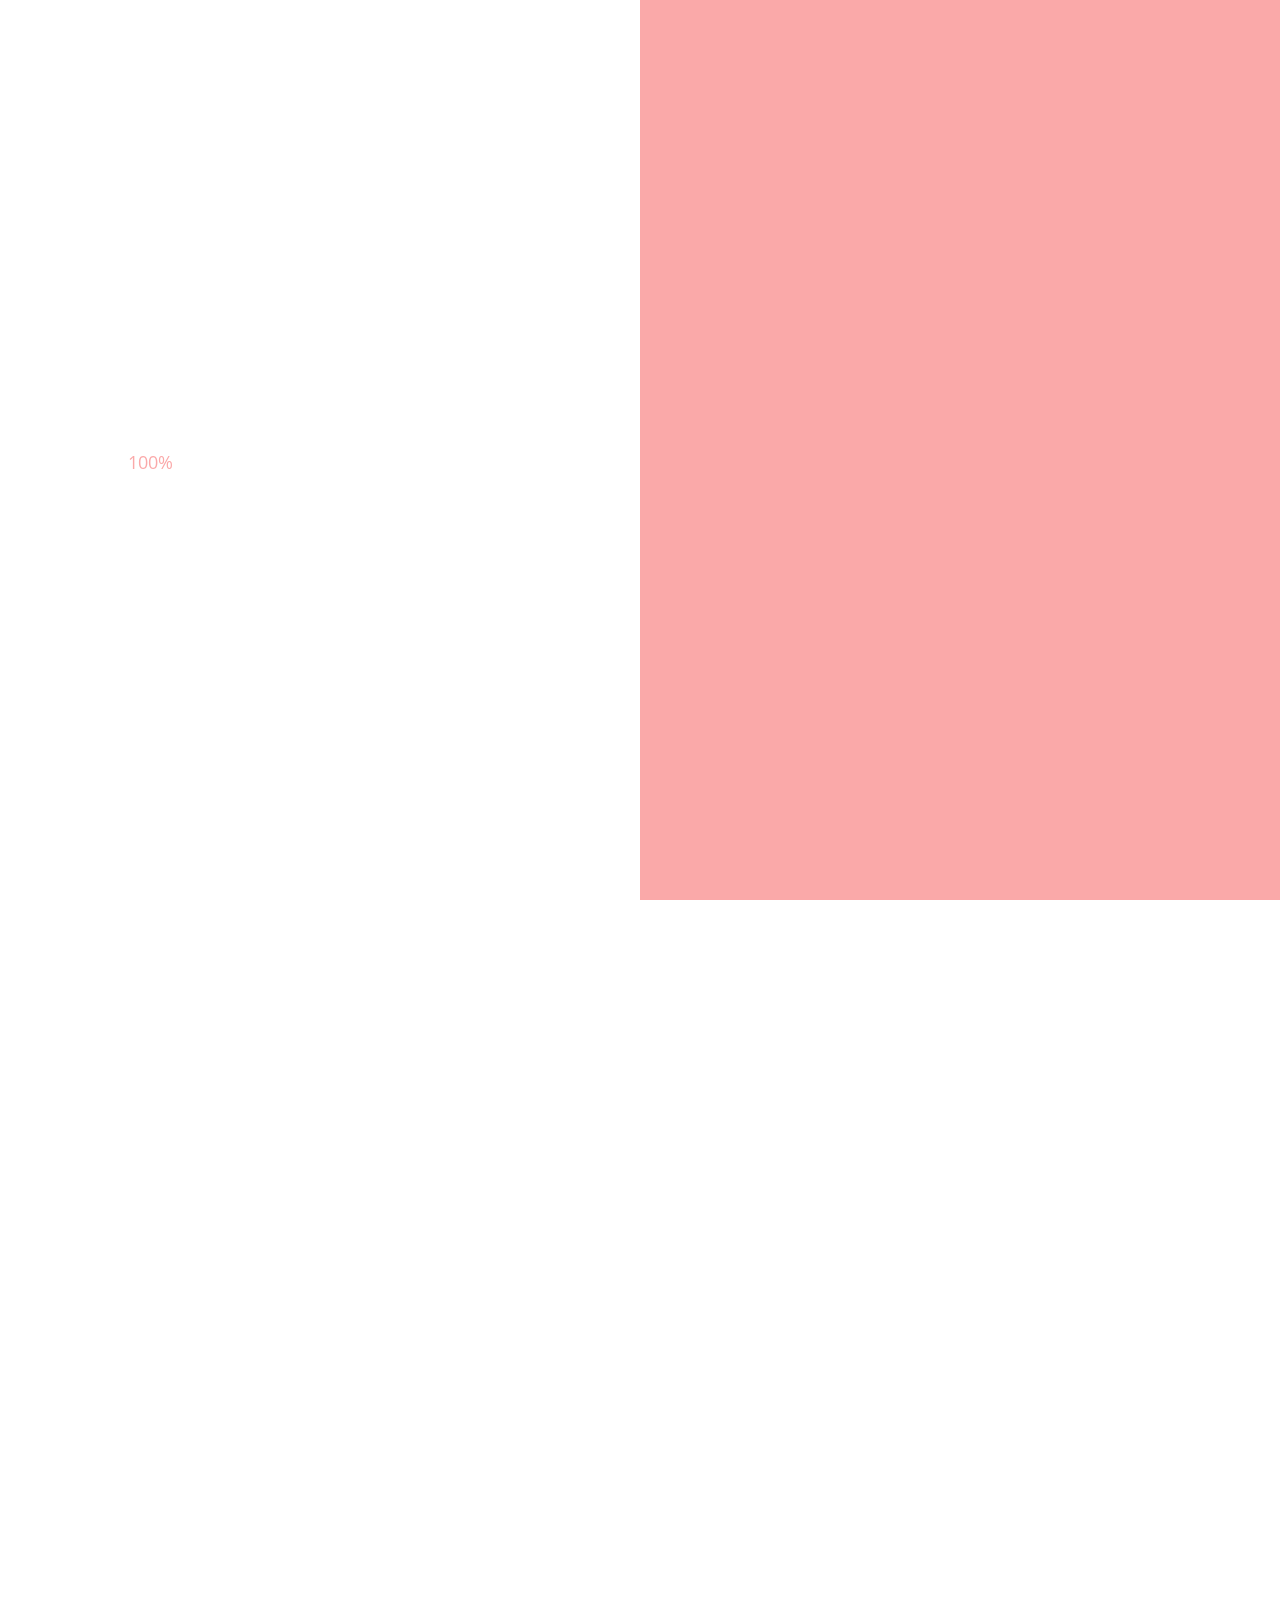
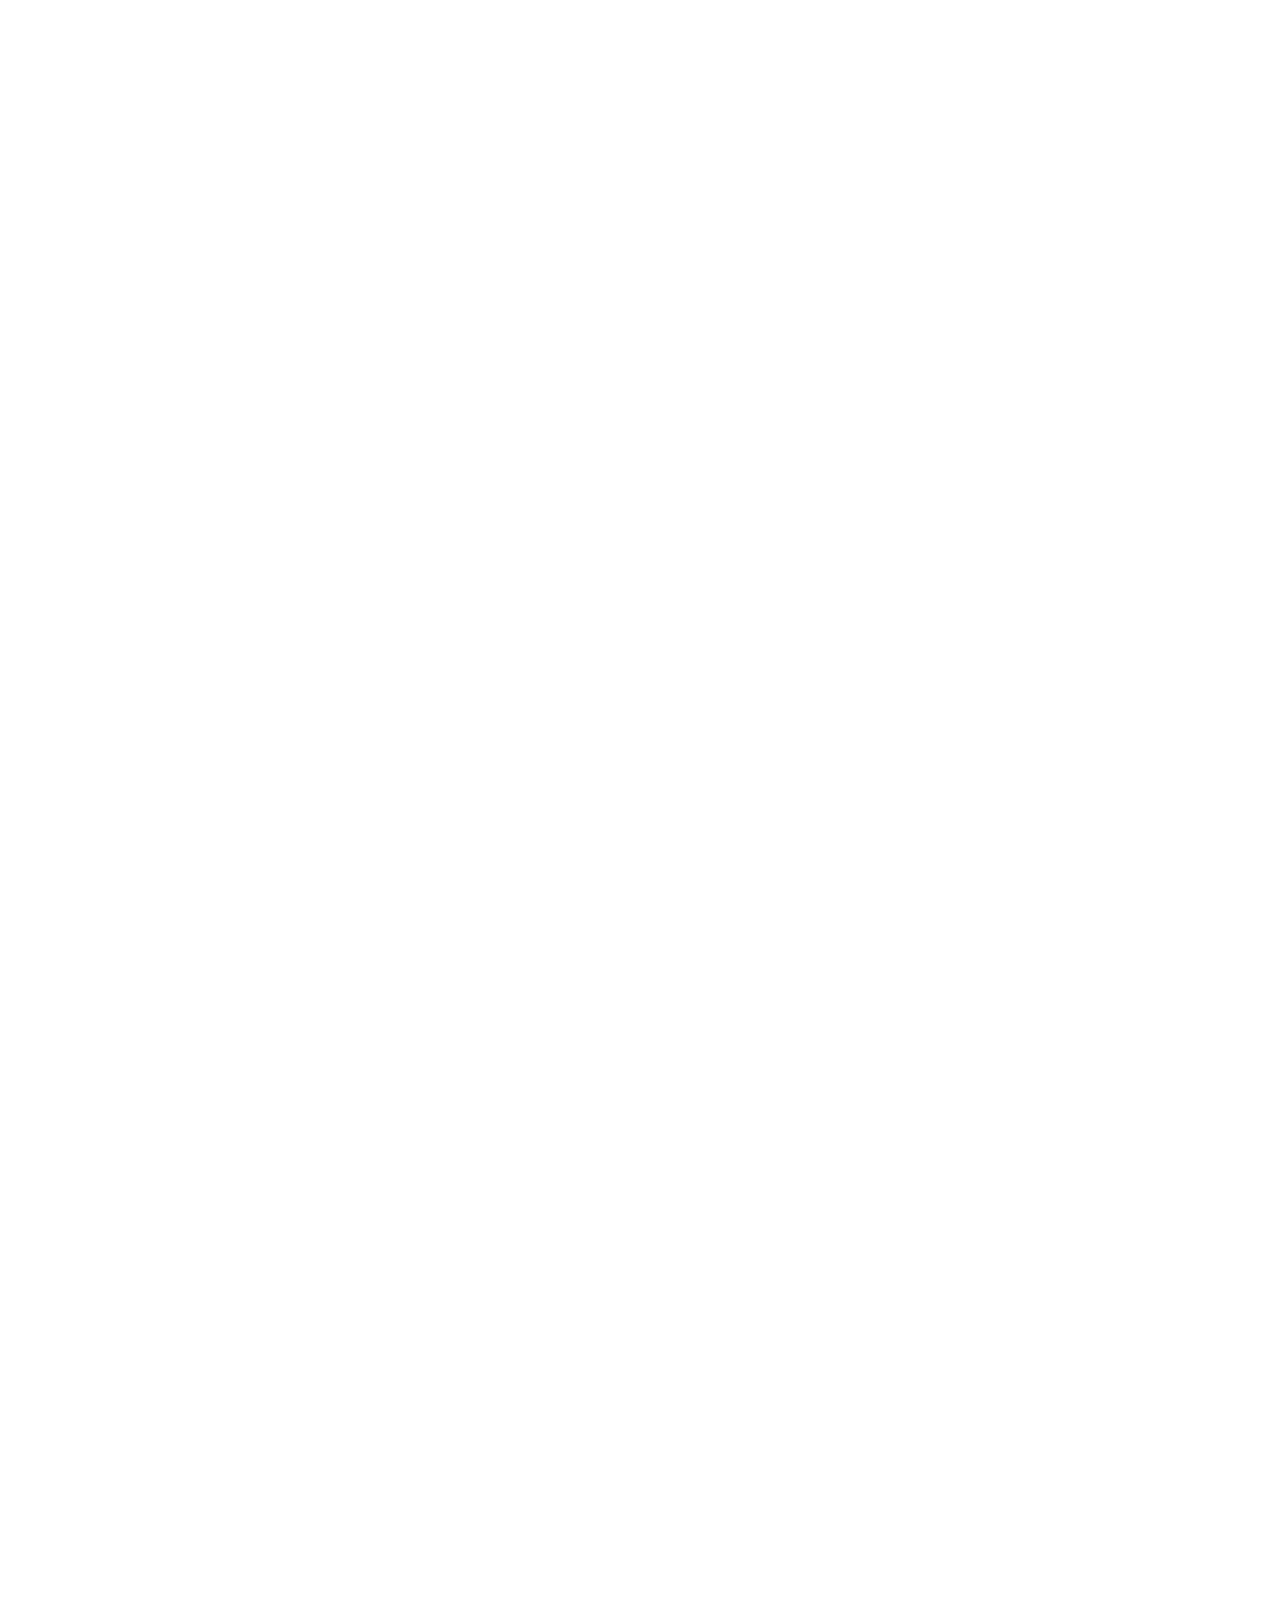
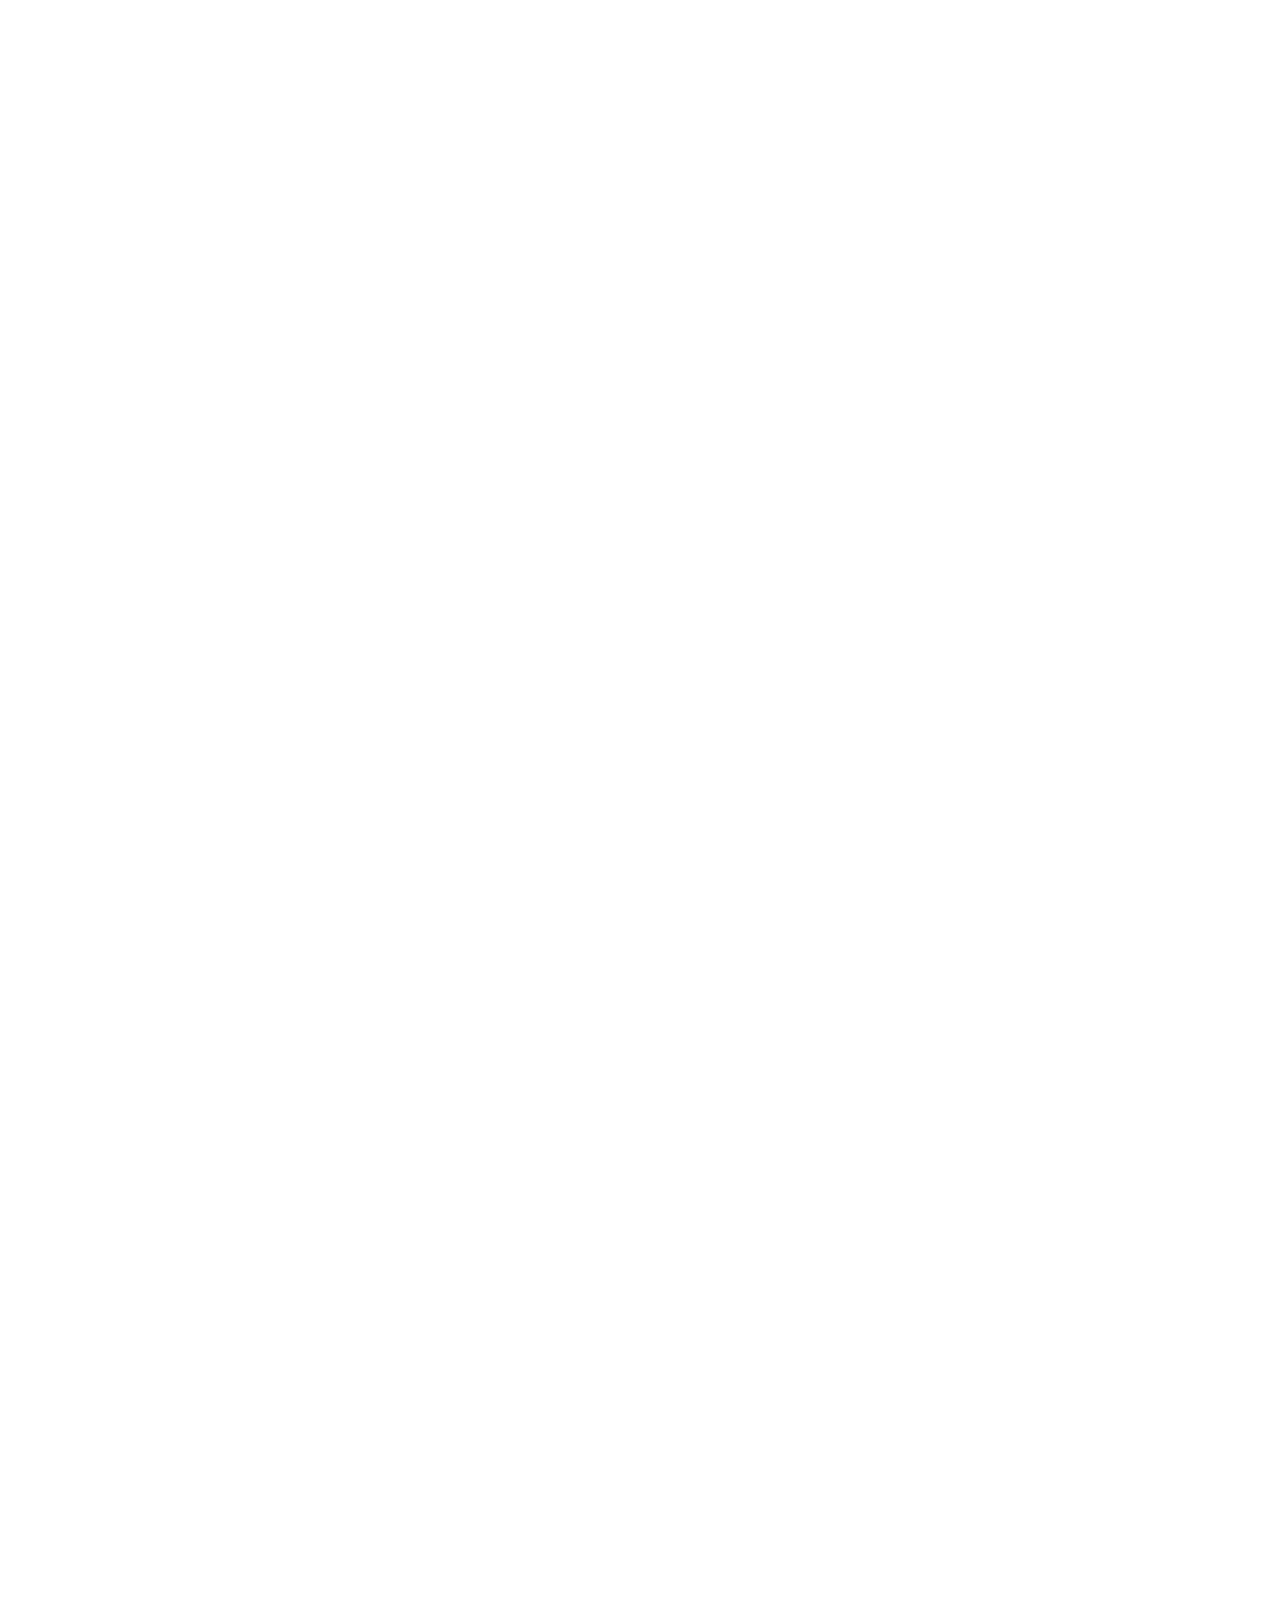
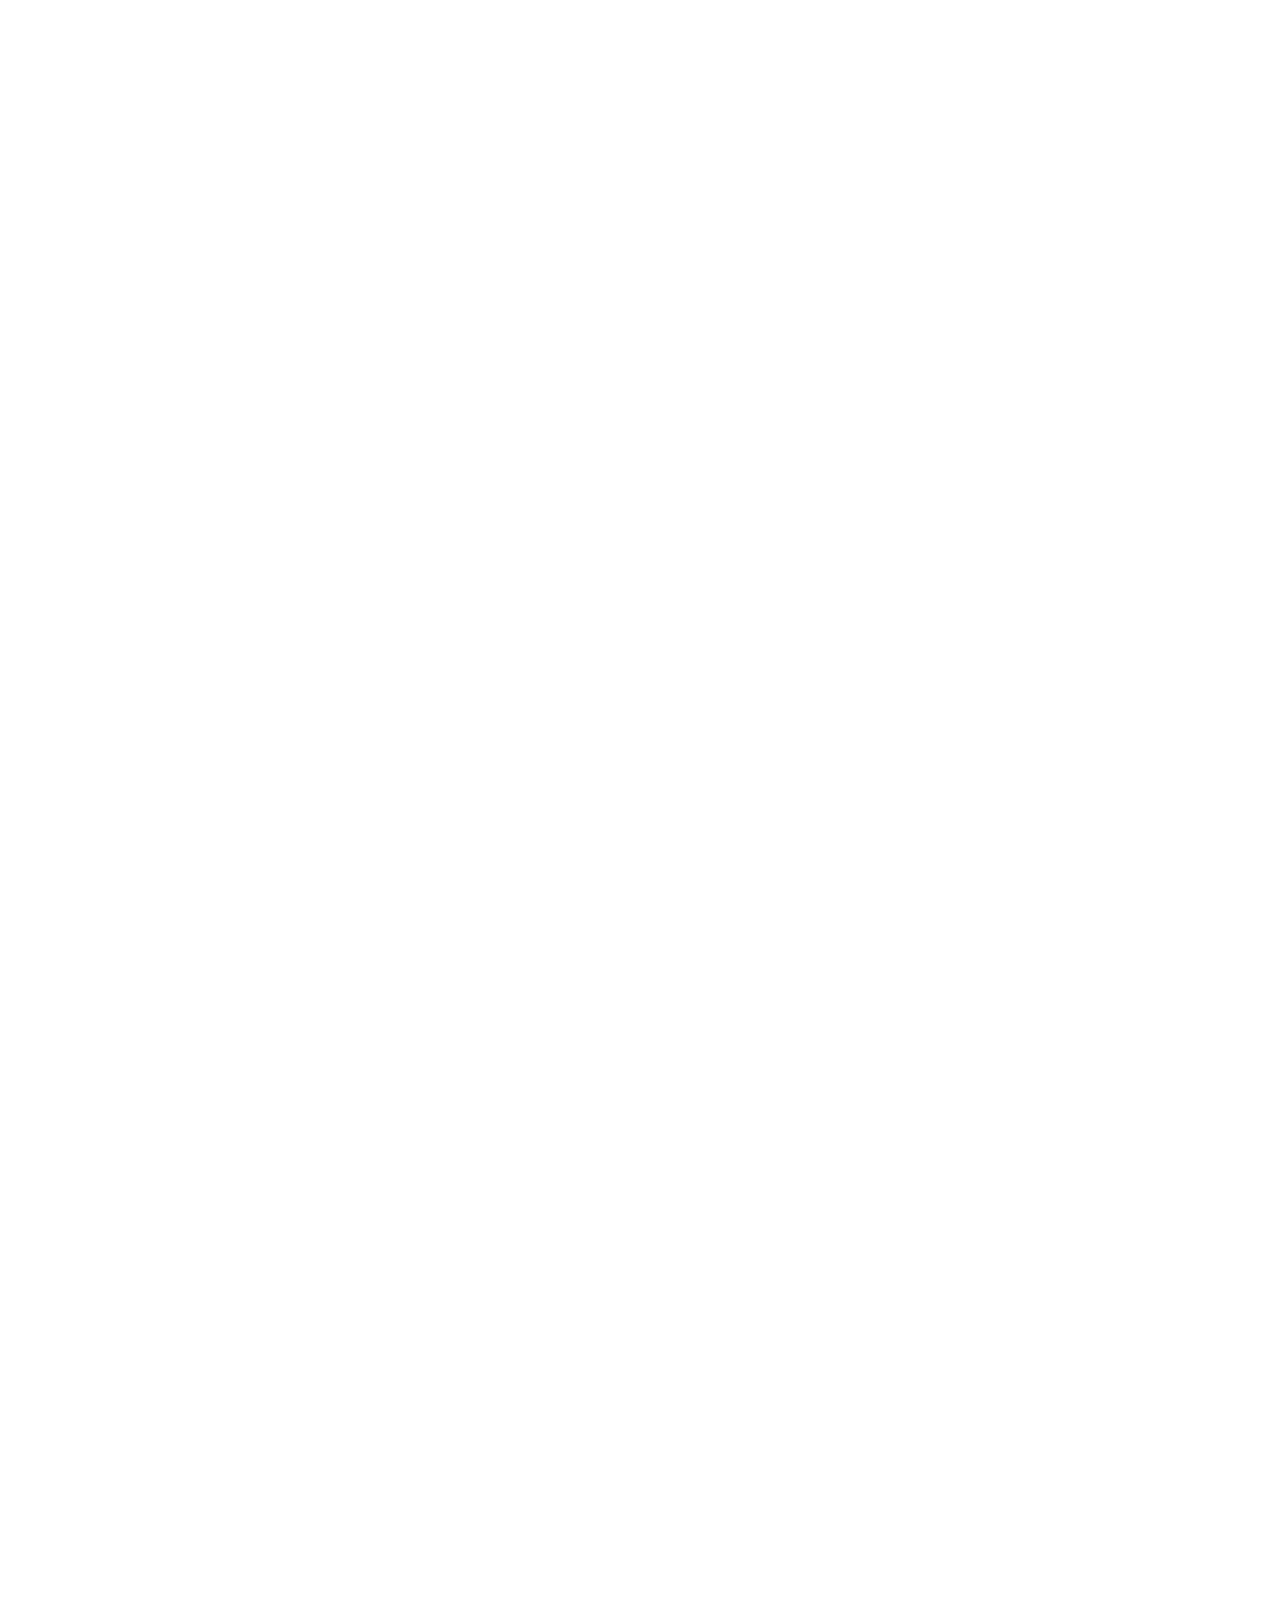
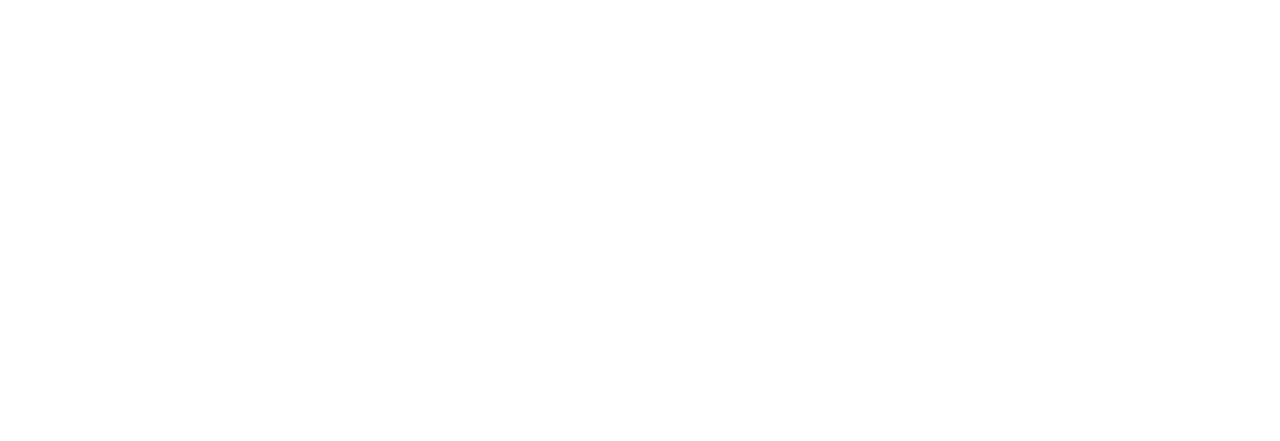
<file: index.html>
<!DOCTYPE HTML>
<html lang="en">
<head>

	<meta charset="UTF-8">
	<title>Blake Wilhelm - Creative Mind &amp; Code Connoisseur</title>
	<meta name="description" content="Hello, I am Blake Wilhelm a designer and developer with over 8 years experience in the industry. I love what I do and I do what I love!">
	<meta name="keywords" content="website, design, print, logo, branding">
	<meta name="viewport" content="width=device-width, initial-scale=1.0, minimum-scale=1.0, maximum-scale=1.0, user-scalable=no">

    <link rel="stylesheet" href="css/font-awesome.min.css">
	<link rel="stylesheet" href="css/normalize.css" type="text/css" media="screen">
	<link type="text/css" rel="stylesheet" href="css/animate.css" >
	<link rel="stylesheet" href="css/grid.css" type="text/css" media="screen">
	<link rel="stylesheet" href="css/owl.carousel.css" type="text/css" media="screen">
	<link rel="stylesheet" href="css/magnific-popup.css" media="all">
	<link rel="stylesheet" href="css/style.css" type="text/css" media="screen">

	<link href='http://fonts.googleapis.com/css?family=Istok+Web|Open+Sans:400,300,600,700,800' rel='stylesheet' type='text/css'>

	<script type="text/javascript" src="http://maps.google.com/maps/api/js?sensor=false"></script>

	<link rel="shortcut icon" href="images/favicon.ico">

</head>

<body onLoad="initialize()">

<div id="main">
	
	<div id="intro">	

		<div class="nav-holder">
				
			<div class="nav-button transition">
				<span></span>
				<span></span>
				<span></span>
			</div>
					
			<div class="nav-border fade"></div>
			<div class="link-holder fade">
				<ul>
					<li class="cur"><a href="#about" class="scroll-link transition">About</a></li>
					<li><a href="#resume" class="scroll-link transition">Resume</a></li>
					<li><a href="#work" class="scroll-link transition">Portfolio</a></li>
					<li><a href="#services" class="scroll-link transition">Services</a></li>
					<li><a href="#contacts" class="scroll-link transition">Contacts</a></li>
				</ul>
			</div>
			
		</div>
			
		<div class="text-ticker-holder">
		
			<div class="overlay"></div>
			<div class="container">
				
				<div class="anim-text-holder">
				
					<h1 class="animtext">Hi i am Blake Wilhelm</h1>
					<h3 class="animtext fade">Creative Mind &amp; Code Connoisseur from Omaha, NE</h3>
					
					<div class="start-holder fade">
					
						<div class="start-decor transition"></div>
						
						<a href="#about" class="scroll-link start"><i class="fa fa-angle-down"></i></a>
					
					</div>
					
				</div>
			
			</div>
			
		</div>			
			
	</div>
		
	<div id="wrapper">
		
		<div class="left-sidebar">
			<a href="#intro" class="scroll-link logo"><img src="images/logo.png" alt=""></a>
			<div class="desktop-screen-navigation" id="nav"> 
					<ul>
						<li class="current transition"><a href="#about" class="scroll-link transition">About</a></li>
						<li class="transition"><a href="#resume" class="scroll-link transition">Resume</a></li>
						<li class="transition"><a href="#work" class="scroll-link transition">Portfolio</a></li>
						<li class="transition"><a href="#services" class="scroll-link transition">Services</a></li>
						<li class="transition"><a href="#contacts" class="scroll-link transition">Contacts</a></li>
					</ul>
			</div>
			<a class="nav-top scroll-link" href="#intro"><i class="fa fa-angle-up fa-2x"></i><span class="transition2"></span></a>
		</div>
		
		<div class="content-holder">
				
			<div id="about" class="sections">
			
				<div class="container animaper anim">
				
					<h2>about</h2>
					<h4 class="margin">A little bit about me</h4>

					
					<div class="grid-half right">
					
						<div class="photo-holder">
							<img src="images/users/photo2.jpg" alt="" class="respimg">
						</div>
					
					</div>
									
					<div class="grid-half right">
					
						<h3>Blake Wilhelm</h3>
						<h3 class="margin">Creative Mind &amp; Code Connoisseur from Omaha, NE</h3>
						<p>I have always pushed myself creatively since I was a small child taking art classes at the Joslyn Art Museum but kind of grew away from it as I got into high school. I ended up attending the University of Nebraska - Omaha for marketing and advertising but in my third year I ended up falling in love with graphic design during an internship in Florida. I came back to Omaha after my internship switched my major to Studio Arts and never looked back. At the end of my second internship I was offered the opportunity to be paid to learn how to code, so of coarse I took it! I was then given a week long crash course in HTML, CSS, JavaScript, and PHP then they just threw me to the sharks to fend for myself, where I have been dominating ever since!</p>
						<p>Since then I have taught myself languages such as HTML5, CSS3, JavaScript, PHP, ActionScript 3.0, XML, and JSON, along with frameworks and libraries such as Prototype, JQuery, AngularJS, Twitter Bootstrap, Magento, CreateJS, Symfony 2, Twig, and Ionic. I am very motivated to continue to push myself to learn everything that I possibly can and push myself creatively!<p>
						<p>I am not someone who choose design over code or vice versa. I love both equally and want to become the best creative mind that I possibly can. I love the freedom of design where you can dive deep into your mind to create these amazing looking pieces of marketing art and on the other hand I love the strict structure of code that forces you to use creative problem solving to meet your end goal.</p>
						
						<div class="clear"></div>
						<a href="#work" class="button scroll-link transition">view my work</a>
						
					</div>
					
					<div class="clear"></div>
					
					<div class="piechart-holder">
								
						<div class="piechart grid-2">
							 <span class="chart skilBg" data-percent="90">
								<span class="percent"></span>
							</span>
							
							<h4>ADOBE CREATIVE SUITE</h4>
							<p>Photoshop, Illustrator, InDesign, etc.</p>				
						
						</div>
						<div class="piechart grid-2">
							 <span class="chart skilBg" data-percent="75">
								<span class="percent"></span>
							</span>
							
							<h4>PHP / MYSQL</h4>
							<p>The stuff you never see</p>				
						
						</div>
						<div class="piechart grid-2">
							 <span class="chart skilBg" data-percent="99">
								<span class="percent"></span>
							</span>
							
							<h4>HTML5 / CSS3</h4>
							<p>The skin of a website</p>				
						
						</div>				
					
				</div>
					
			</div>
				
			<div class="show-skills-holder">
				<span class="decor-fix"></span>
				<div class="show-skills"><i class="fa fa-angle-up fa-2x transition"></i><span>show skills</span></div>
			</div>
				
		</div>
		
		<div id="facts"  class="sections">
		<div class="parallax-facts"></div>
			<div class="overlay"></div>
			
			<div class="content">
			
				<div class="container">
					<h4 class="margin">A Couple</h4>
					<h2 class="color-white">FUN FACTS</h2>
	
					<ul>
						
						<li class="transition scale-small animaper"> 
							<div class="conter-decor">
								<span class="rotade rot-top-left"></span>
								<span class="rotade rot-top-right"></span>
								<span class="rotade rot-bottom-left"></span>
								<span class="rotade rot-bottom-right"></span> 
							</div>
							<div class="milestone-counter">
								
								<div class="stats animaper">
									<div class="num" data-content="8" data-num="8">0</div>
								</div>
									
							</div>
							
							<h6><span></span>Years Experience</h6>	
							 
						</li>
						  
						<li class="transition scale-small animaper">
							<div class="conter-decor">
								<span class="rotade rot-top-left"></span>
								<span class="rotade rot-top-right"></span>
								<span class="rotade rot-bottom-left"></span>
								<span class="rotade rot-bottom-right"></span> 
							</div>
							<div class="milestone-counter">
				
								<div class="stats animaper">
									<div class="num" data-content="42" data-num="42">0</div>
								</div>
									
							</div>
								 
							<h6><span></span>Projects completed</h6>
							 
						</li> 
						 
						<li class="transition scale-small animaper"> 
						
							<div class="conter-decor">
								<span class="rotade rot-top-left"></span>
								<span class="rotade rot-top-right"></span>
								<span class="rotade rot-bottom-left"></span>
								<span class="rotade rot-bottom-right"></span> 
							</div>
							<div class="milestone-counter">
				
								<div class="stats animaper">
									<div class="num" data-content="28" data-num="28">0</div>
								</div>
							</div>
								 
							<h6><span></span>Websites published</h6>
								
						</li>
						
					</ul> 
																			   
				</div>
				
			</div>	
				
		</div>
		
		<div id="resume"  class="sections">	
			<div class="background-color">	
				<div class="content">
					<div class="container animaper anim">
					
						<h4 class="margin color-white">WORK EXPERIENCE</h4>
						<h2 class="color-white">resume</h2>
						<div class="content-separator"><i class="fa fa-briefcase"></i><span></span></div>
		
						<div class="grid-full">
							<div class="resume-line"></div>
							 
							<div class="grid-full place-holder">
								<div class="grid-1">
								
									<div class="resume-date">
										<h4>December 2013</h4>
										<span>work</span>
									</div>
								
								</div>
								
								<div class="grid-5 right">
								
									<div class="resume-info">
									
										<h3>Creative Director</h3>
										<h4>DKA Design Group</h4>
										<p>I am in charge of all creative work that comes out of 4 different companies and 5 different designers. I check there work to see if it is up to snuff, I take on the larger and more difficult projects, I also am the lead front-end web developer so I design and develop all the looks for the websites that DKA produces.</p>
		
									</div>
								
								</div>
								
							</div>
							 
							<div class="grid-full place-holder">
							
								<div class="grid-1">
								
									<div class="resume-date">
										<h4>2012-2013</h4>
										<span>Work</span>
									</div>
								
								</div>
								
								<div class="grid-5 right">
									<div class="resume-info">
										<h3>Creative Director</h3>
										<h4>UNIVERSAL ENTERTAINMENT GROUP</h4>
										<p>At Universal Entertainment Group I was part of a 5 man team and was in charge of all creative work and front-end development. Here I worked on an area of things such as logo design, book design, web design, web development, etc.</p>
		
									</div>
								
								</div>
								
							</div>
							 
							<div class="grid-full place-holder">
							
								<div class="grid-1">
								
									<div class="resume-date">
										<h4>2011-2012</h4>
										<span>Work</span>
									</div>
								
								</div>
								
								<div class="grid-5 right">
								
									<div class="resume-info">
									
										<h3>Junior Web Developer</h3>
										<h4>XUBA / BLOOM.COM</h4>
										<p>At Bloom.com, I was part of the development team who would work together to meet deadlines and make production pushes on time.  I was tasked with creating web applications on the Magento e-commerce platforms.</p>
		
									</div>
								
								</div>
								
							</div>		
										
							<div class="grid-full place-holder">
							
								<div class="grid-1">
								
									<div class="resume-date">
										<h4>2009-2012</h4>
										<span>Work</span>
									</div>
								
								</div>
								
								<div class="grid-5 right">
								
									<div class="resume-info">
									
										<h3>Web Master</h3>
										<h4>PRIORITY ONE MARKETING GROUP</h4>
										<p>I was hired on as webmaster to design and develop websites and applications on an as needed basis. I built all 4 of their websites as well as a web application to store all of their clients and projects to increase productivity.</p>
		
									</div>
								
								</div>
								
							</div>
							 
							<div class="grid-full place-holder">
							
								<div class="grid-1">
								
									<div class="resume-date">
										<h4>2008-2011</h4>
										<span>Work</span>
									</div>
								
								</div>
								
								<div class="grid-5 right">
								
									<div class="resume-info">
									
										<h3>Graphic Designer / Web Developer</h3>
										<h4>DKA DESIGN GROUP</h4>
										<p>I started out as an graphic design intern here and then was hired on to do design and development. I designed logos, websites, web graphics, developed websites from start to finish in a team environment, and dealt with clients to meet their needs.</p>
		
									</div>
								
								</div>
								
							</div>
							
							<div class="grid-full place-holder">
							
								<div class="grid-1">
								
									<div class="resume-date">
										<h4>2005-2011</h4>
										<span>Education</span>
									</div>
								
								</div>
								
								<div class="grid-5 right">
								
									<div class="resume-info">
									
										<h3>Student</h3>
										<h4>University of Nebraska - Omaha</h4>
										<p>I originally started with a major in Marketing and after a bad experience with a sales internship ended up learning design and falling in love with it. So in my 3rd year I switched to Studio Arts and never looked back.</p>
		
									</div>
								
								</div>
								
							</div>					
							
							<a href="images/blake_resume.pdf" class="button transition">Download resume</a>
						
						</div>
				
					</div>	
					
				</div>
		
			</div>
		
			<div class="resumeshadow"></div>
			
		</div>
		
		<div id="work" class="sections">
		
			<div class="background-white">
			
				<div class="content">
				
					<div class="container animaper anim">
								
						<h2>Work </h2>
						<h4 class="margin">PORTFOLIO</h4>
						
						<div id="options" class="clear">
	
						  <ul id="filters" class="option-set" data-option-key="filter">
						  
							<li class="filter actcat transition" data-filter="all">All</li>
							<li class="filter transition" data-filter="category_1">Design</li>
							<li class="filter transition" data-filter="category_2">Development</li>
							
						  </ul>
						  
						</div> 
				
						<div id="folio_container">
						
							<div class="box grid-2   mix category_1 category_2 mix_all activefol">
							
								<a href="projects/nlco_website.html" class="popup-with-move-anim ">
								
									<div class="folio-img-holder">
										<img src="images/folio/thumbs/nlco_website.jpg" class="respimg" alt="" title="">
										<div class="folio-overlay">
										<h3>NightlifeCO Website</h3>
										<h5>Design - Development</h5>
										<div class="folio-button"><i class="fa fa-rocket"></i></div>
										</div>
									</div>
									
								</a>
								
							</div>
							
							<div class="box grid-2  mix category_1 category_2 mix_all">
							
								<a href="projects/jonez_website.html" class="popup-with-move-anim">
								
									<div class="folio-img-holder">
										<img src="images/folio/thumbs/jonez_website.jpg" class="respimg" alt="" title="">								
										<div class="folio-overlay">
											<h3>Jone-Z Party Bus Website</h3>
											<h5>Design - Development</h5>
											<div class="folio-button"><i class="fa fa-picture-o"></i></div>
										</div>							
									</div>
									
								</a>	
								
							</div>
						
							<div class="box grid-2   mix category_1 mix_all">
							
								<a href="projects/nightlifeco_brand.html" class="popup-with-move-anim">
								
									<div class="folio-img-holder">						
										<img src="images/folio/thumbs/nightlifeco_brand.jpg" class="respimg" alt="" title="">
										<div class="folio-overlay">
											<h3>NightlifeCO Branding</h3>
											<h5>Design</h5>
											<div class="folio-button"><i class="fa fa-camera-retro"></i></div>
										</div>
									</div>
									
								</a>
								
							</div>
							
							<div class="box  grid-2  mix category_1 mix_all">
							
								<a href="projects/nightlifeco_logo.html" class="popup-youtube">
								
									<div class="folio-img-holder">
										<img src="images/folio/thumbs/nlco_logo.jpg" class="respimg" alt="" title="">
										<div class="folio-overlay">
											<h3>NightlifeCO Logo</h3>
											<h5>Design</h5>
											<div class="folio-button"><i class="fa fa-rocket"></i></div>
										</div>
									</div>
									
								</a>
								
							</div>	
						
							<div class="box grid-2  mix category_1 mix_all">
							
								<a href="projects/project_luna.html" class="popup-vimeo">
									<div class="folio-img-holder">
										<img src="images/folio/thumbs/project_luna.jpg" class="respimg" alt="" title="">
										<div class="folio-overlay">
											<h3>Project Luna Design</h3>
											<h5>Design</h5>
											<div class="folio-button"><i class="fa fa-camera-retro"></i></div>
										</div>
									</div>
									
								</a>
								
							</div>
							
							<div class="box grid-2  mix category_1 category_2 mix_all">
							
								<a href="images/folio/ueg_sites.jpg" class="image-popup">
								
									<div class="folio-img-holder">
										<img src="images/folio/thumbs/ueg_sites.jpg" class="respimg" alt="" title="">
										<div class="folio-overlay">
											<h3>UEG Gaming Sites</h3>
											<h5>Design - Development</h5>
											<div class="folio-button"><i class="fa fa-camera-retro"></i></div>
										</div>
									</div>
									
								</a>
									
							</div>	
						
							<div class="box grid-2  mix category_1 mix_all">
							
								 <a href="images/folio/hive_logo.jpg" class="popup-gallery">
									 <div class="folio-img-holder">
										<img src="images/folio/thumbs/hive_logo.jpg" class="respimg" alt="" title="">
										<div class="folio-overlay">
											<h3>The Hive Logo</h3>
											<h5>Design</h5>
											<div class="folio-button"><i class="fa fa-picture-o"></i></div>
										</div>
									</div>
									
								</a>
									
							</div>
							
							<div class="box grid-2  mix category_1 category_2 mix_all">
							
								<a href="images/folio/truemail_creative.jpg" class="popup-gallery">
								
									<div class="folio-img-holder">
										<img src="images/folio/thumbs/truemail_creative.jpg" class="respimg" alt="" title="">
										<div class="folio-overlay">
											<h3>TrueMail Marketing Email Creative</h3>
											<h5>Design - Development</h5>
											<div class="folio-button"><i class="fa fa-rocket"></i></div>
										</div>
									</div>
									
								</a>
									
							</div>
						
							<div class="box grid-2   mix category_1 category_2 mix_all">
							
								<a href="images/folio/ueg_poker.jpg" class="popup-gallery">
								
									<div class="folio-img-holder">
										<img src="images/folio/thumbs/ueg_poker.jpg" class="respimg" alt="" title="">
										<div class="folio-overlay">
											<h3>UEG Poker Game</h3>
											<h5>Design - Development</h5>
											<div class="folio-button"><i class="fa fa-picture-o"></i></div>
										</div>
									</div>
									
								</a>
								
							</div>
							
							<div class="box grid-2   mix category_1 category_2 mix_all">
							
								<a href="images/folio/ueg_bingo.jpg" class="popup-gallery">
								
									<div class="folio-img-holder">
										<img src="images/folio/thumbs/ueg_bingo.jpg" class="respimg" alt="" title="">
										<div class="folio-overlay">
											<h3>UEG Bingo Game</h3>
											<h5>Design - Development</h5>
											<div class="folio-button"><i class="fa fa-picture-o"></i></div>
										</div>
									</div>
									
								</a>
								
							</div>
							
							<div class="box grid-2   mix category_1 category_2 mix_all">
							
								<a href="images/folio/ueg_pulltabs.jpg" class="popup-gallery">
								
									<div class="folio-img-holder">
										<img src="images/folio/thumbs/ueg_pulltabs.jpg" class="respimg" alt="" title="">
										<div class="folio-overlay">
											<h3>UEG Pulltabs Game</h3>
											<h5>Design - Development</h5>
											<div class="folio-button"><i class="fa fa-picture-o"></i></div>
										</div>
									</div>
									
								</a>
								
							</div>
							
							<div class="box grid-2   mix category_1 category_2 mix_all">
							
								<a href="images/folio/new_artist.jpg" class="popup-gallery">
								
									<div class="folio-img-holder">
										<img src="images/folio/thumbs/new_artist.jpg" class="respimg" alt="" title="">
										<div class="folio-overlay">
											<h3>New Artist</h3>
											<h5>Design - Development</h5>
											<div class="folio-button"><i class="fa fa-picture-o"></i></div>
										</div>
									</div>
									
								</a>
								
							</div>
											
						</div>
						
					</div>	
					
				</div>
				
			</div>
			
			<div class="workshadow"></div>
			
		</div>
	
		<div class="clear"></div>
		
		<div id="services" class="sections">
		
			<div class="content">
			
				<div class="container animaper anim">
				
					<h4 class="margin">What I do </h4>	
					<h2>Services</h2>
					<div class="content-separator"><i class="fa fa-cogs"></i><span></span></div>
		
					<div id="services-carusel" class="owl-carousel">
								
						<div class="item">	
						
							<div class="services-box">
							
								<div class="icon-holder">
									<i class="fa fa-pencil"></i>
								</div>
								
								<div class="services-box-info">
								
									<span class="services-decor"></span>
									<h4>Design</h4>
									<p>Design is always a good way to reach out to new people and get them interested</p>
									<h5>WHAT I OFFER</h5>
									<ul>
										<li>Logos</li>
										<li>Stationary</li>
										<li>Posters</li>
										<li>Websites</li>
									</ul>
									<div class="clear"></div>
									
								</div>
								
							</div>	
							
						</div>
								
						<div class="item">	
						
							<div class="services-box">
							
								<div class="icon-holder">
									<i class="fa fa-rocket"></i>
								</div>
								
								<div class="services-box-info">
								
									<span class="services-decor"></span>
									<h4>Branding</h4>
									<p>Your brand is your company and I can help make your company stand out</p>
									<h5>WHAT I OFFER</h5>
									<ul>
										<li>Concept</li>
										<li>Discovery</li>
										<li>Design</li>
										<li>Web Presence</li>
									</ul>
									<div class="clear"></div>
									
								</div>
								
							</div>
								
						</div>
								
						<div class="item">	
						
							<div class="services-box">
							
								<div class="icon-holder">
									<i class="fa fa-laptop"></i>
								</div>
								
								<div class="services-box-info">
								
									<span class="services-decor"></span>
									<h4>Web Design</h4>
									<p>Everyone good business needs a web presence and I can help</p>
									<h5>WHAT I OFFER</h5>
									<ul>
										<li>Responsive Design</li>
										<li>Front-End Development</li>
										<li>back-End Development</li>
										<li>Launch</li>
									</ul>
									<div class="clear"></div>
									
								</div>
								
							</div>
								
						</div>
				
						<div class="item">	
						
							<div class="services-box">
							
								<div class="icon-holder">
									<i class="fa fa-android"></i>
								</div>
								
								<div class="services-box-info">
								
									<span class="services-decor"></span>
									<h4>Mobile Development</h4>
									<p>Mobile is the wave of the future so lets grab a surf board!</p>
									<h5>WHAT I OFFER</h5>
									<ul>
										<li>Concept</li>
										<li>Design</li>
										<li>iOS Development</li>
										<li>Android Development</li>
									</ul>
									<div class="clear"></div>
									
								</div>
								
							</div>	
							
						</div>
			
					</div>		

				</div>	
				
			</div>
		
		</div>
			
		<div id="order" class="sections">
		
			<div class="content">
				<a href="#contact_form" class="button transition scroll-link">Get in touch</a>
			</div>
			
			<div class="ordershadow"></div>
		
		</div>

		<div class="clear"></div>
		
		<div id="mapbox" class="sections" style="margin-top:0;">
		
			<div id="map_canvas"></div>
					
		</div>
		
		<div id="contacts" class="sections">
				
				<div class="content">
		
					<div class="container animaper anim">
					
						<h4 class="margin">Get in touch</h4>
						<h2 class="color-white">Contacts</h2>
						<div class="grid-2">						
							<div class="contact-details">
								
								<h3>Contact Info</h3>
								<ul>
									<li><i class="fa fa-mobile "></i><span>(402)570-8544</span></li>
									<li><i class="fa fa-envelope-o"></i><span>the.wilhelm@gmail.com</span></li>
									<li><i class="fa fa-home"></i><span>3608 Fairway Dr., Plattsmouth, NE 68048</span></li>
								</ul>
				
							</div>	
							
						</div>
												
						<div class="grid-4">
							
							<div class="contact-form clear">
							
							<p>If you like what you see and want some work done or are looking to hire please feel free to contact me at anytime!</p>
								
								<fieldset id="contact_form">
																			
									<label for="name">
										<input type="text" name="name" id="name" placeholder="Name" />
									</label>
									
									<label for="email">
										<input type="text" name="email" class="right" id="email" placeholder="Email" />
									</label>
									
									<div class="clear"></div>
									
									<label for="message">
										<textarea name="message"  id="message" placeholder="Message"></textarea>
									</label>
												
									<div class="clear"></div>
																		
									<label>
										<button class="submit_btn transition" id="submit_btn"><i class="fa fa-envelope-o fa-2x"></i></button>
									</label>
										
									<div id="result"></div>
									
								</fieldset>
									
							</div>
							
						</div>
			
					</div>
				</div>
		
			</div>
		
			<div id="footer" class="sections ws">
				<div class="content">
					<div class="container">
					
						<a class="to-top scroll-link" href="#intro"><i class="fa fa-angle-up transition"></i></a>
						
						<div class="clear"></div>
						
						<div class="social-list">
							
							<ul>
								<li><a href="https://www.facebook.com/blake.wilhelm.12"  target="_blank" class="transition"><i class="fa fa-facebook"></i></a></li>
								<li><a href="https://www.linkedin.com/pub/blake-wilhelm/8a/b2/b63"  target="_blank" class="transition"><i class="fa fa-linkedin"></i></a></li>	
							</ul>
										
						</div>	
						
						<p>Blake Wilhelm © 2014 - All rights reserved.</p>
					
					</div>
					
				</div>
			
			</div>
		
		</div>
		
	</div>

</div>

	<script type="text/javascript" src="js/jquery.min.js"></script>
	<script type="text/javascript" src="js/jquery.easing.1.3.js"></script>
	<script type="text/javascript" src="js/jpreloader.min.js"></script>
	<script type="text/javascript" src="js/smoothscroll.js"></script>
	<script type="text/javascript" src="js/jquery.scrollTo-1.4.2-min.js"></script>
	<script type="text/javascript" src="js/mixitup.js"></script>
	<script type="text/javascript" src="js/appear.js"></script>
	<script type="text/javascript" src="js/jquery.nav.js"></script>
	<script type="text/javascript" src="js/owl.carousel.min.js"></script>
	<script type="text/javascript" src="js/jquery.magnific-popup.min.js"></script>
	<script type="text/javascript" src="js/jquery.lettering.js"></script>
	<script type="text/javascript" src="js/jquery.textillate.js"></script>
	<script type="text/javascript" src="js/jquery.fittext.js"></script>
	<script type="text/javascript" src="js/jquery.parallax-1.1.3.js"></script>
	<script type="text/javascript" src="js/jquery.easypiechart.js"></script>
	<script type="text/javascript" src="js/scripts.js"></script>
	
</body>
</html>
</file>
<file: css/grid.css>
@media screen and (min-width: 740px) {
.container {width: 98%;}
.grid-1,.grid-2,.grid-3,.grid-4,.grid-5,.grid-6,.grid-half,.grid-full {width: 96.969696969697%;margin: 0 1.315151515152%;float:left;}
.grid-half {width: 46.969696969697%;margin: 0 1.515151515152%;}
}

@media screen and (min-width: 759px) {
  .grid-1     { width: 13.636363636364%; }
  .grid-2     { width: 30.30303030303%; }
  .grid-3,
  .grid-half  { width: 46.969696969697%; }
  .grid-4     { width: 63.636363636364%; }
  .grid-5     { width: 80.30303030303%; }
  .grid-6,
  .grid-full  { width: 96.969696969697%; }
}
</file>
<file: css/style.css>
@charset "utf-8";
/* ====================
--------------------------------------------------------------
	++++General Styles++++
	++++Typography++++
	++++Content Styles++++
	++++Intro++++
	++++Navigation++++
	++++About++++
	++++Resume++++
	++++Portfolio++++
	++++Services++++
	++++Contacts++++
	++++Footer++++
	++++CSS Animation++++
	++++Media++++
*/

/* ====================
General Style
--------------------------------------------------------------*/

html{
	overflow-x:hidden !important;
	height:100%;
}
body{
	margin: 0;
	padding: 0;
	font-family: 'Open Sans', sans-serif;
	font-weight: 400;
	font-size: 1em;
	color: #666;
	background:#fff;
	height:100%;
	text-align:center;
	-webkit-backface-visibility:hidden
}
@-o-viewport {width: device-width;}
@-ms-viewport {width: device-width;}
@viewport {width: device-width;}
.clear{clear:both;float:none;}
/* ====================
Typography
--------------------------------------------------------------*/
h1 {
	font-size: 4.46666666667em;
	text-transform: uppercase;
	letter-spacing: 0.20em;
	font-weight: 400;
	line-height: 1.17em;	
}
h2 {
	font-size: 2.2em;
	letter-spacing: 0.10em;
	font-weight: bold;
	text-transform:uppercase;
}
h3 {
	font-size: 1em;
	text-transform: uppercase;
	letter-spacing: 0.20em;
	font-weight: 200;
}
h4 {
	font-size: 0.9em;
	text-transform: uppercase;
	font-weight: 200;	
}
h5 {
	font-size: 0.8em;
	font-weight: 200;
}
h6 {
	font-size: 0.6em;
	text-transform: uppercase;
	font-weight: 200;
}
h1.animtext{
	margin-top:35%;
	position:relative;
	color:#fff;
}
h3.animtext{
	margin-top:20px;
}
.color-white{
	color:#fff !important;
}

/* ====================
Content Styles
--------------------------------------------------------------*/

#main{
	opacity:0;
	height:100%;
}
#wrapper{ 
	position: relative;
	z-index:2;
	top:100%;
}
.container{
	max-width: 1200px;
	width:92%;
	margin:0px auto;
	position: relative;
	zoom:1;
	z-index:2;
}
.anim{
	top:25%;
	opacity:0;
}
.container p {
	font-size:0.9em;
}
.content , .sections{
	float:left;
	width:100%;
	position:relative;
}
.sections {
	padding:90px 0;
}
.background-white{
	float:left;
	width:100%;
	background:#fff;
}
.respimg{
	width:100%;
	height:auto
}
.content-holder{
	height:100%; 
	margin-left:17%;
	vertical-align:top; 
	position: absolute; 
	left:0; 
	top:0; 
	right:0;
	z-index:2;
	height:100%;
}
.content-separator{
	margin:10px auto 20px;
	max-width:250px;
	position:relative;
}
.content-separator i {
	color:#ccc;
	background:#fff;
	width:50px;
	height:50px;
	position:relative;
	z-index:2;
	border-radius:100%;
	border-bottom:4px solid #ccc;
	line-height:50px;
}
.content-separator span {
	width:100%;
	height:1px;
	position:absolute;
	top:50%;
	left:0;
	background:#fff;
}
.gray-separator span {
	background:#ccc;
}
/* =====
page preload
--------------------*/

#jpreOverlay {
	background: #fff;
}
#jpreLoader{
	position:relative;
	z-index:1;
}
#jpreBar {
	position:fixed;
	width:50%;
	height:100%  ;
	top:0;
	left: 50%;
}
#jprePercentage {
    font-size: 18px;
	position:fixed;
	top:50%;
	left:10%
}
/* ====================
intro
--------------------------------------------------------------*/

#intro{
	width: 100%;
	height: 100%;
	position: absolute;
	left: 0;
	top: 0;
	background: #fff;
	z-index:3;
}
#intro:before, #intro:after{
	z-index: -1;
	position: absolute;
	content: "";
	bottom: 25px;
	left: 10px;
	width: 50%;
	top: 80%;
	max-width:300px;
	background: #777;
	-webkit-box-shadow: 0 35px 20px #000;
	-moz-box-shadow: 0 35px 20px #000;
	box-shadow: 0 35px 20px #000;
	-webkit-transform: rotate(-8deg);
	-moz-transform: rotate(-8deg);
	-o-transform: rotate(-8deg);
	-ms-transform: rotate(-8deg);
	transform: rotate(-8deg);
	opacity:0.2;
}
#intro:after{
	-webkit-transform: rotate(8deg);
	-moz-transform: rotate(8deg);
	-o-transform: rotate(8deg);
	-ms-transform: rotate(8deg);
	transform: rotate(8deg);
	right: 10px;
	left: auto;
}
.nav-holder{
	position:absolute;
	top:0;
	left:0;
	width:50%;
	height:100%;
}
.nav-border{
	position:absolute;
	top:5%;
	left:5%;
	width:90%;
	height:90%;
	border:1px solid #fff;
	z-index:1;
}
.nav-button{
	display:none;
}
.link-holder{
	margin-top:35%;
	position:relative;
	z-index:2;
}
.link-holder ul {
	max-width:200px;
	margin:0 auto;
}
.link-holder ul li {
	width:100%;
	float:left;
	margin-bottom:8px;
}
.link-holder ul li a {
	border:1px solid #fff;
	width:100%;
	float:left;
	padding:6px;
	display:block;
	color:#fff;
}
.link-holder ul li a:hover{
	background:#fff;
}
.text-ticker-holder{
	position:absolute;
	top:0;
	right:0;
	width:50%;
	height:100%;
	background:url(../images/bg.jpg);
	background-repeat: no-repeat;
	background-size: cover;
	background-position: top;
	background-attachment: scroll;
}
.start-holder{
	width:50px;
	height:50px;
	margin:120px auto;
	position:relative;
}
.start{
	color:#fff;
	display:block;
	font-size:24px;
}
.start i {
	line-height:50px;
}
.start-decor{
	position:absolute;
	width:50px;
	height:5px;
	z-index:-1;
	top:50%;
	left:50%;
	margin-left:-25px;
	margin-top:-2px;
}
.start-decor:after{
	top:2px;
	left:50%;
	border:solid transparent;
	content:" ";
	height:0;
	width:0;
	position:absolute;
	pointer-events:none;
	opacity:0.3;
}
.start-decor:before{
	bottom:3px;
	left:50%;
	border:solid transparent;
	content:" ";
	height:0;
	width:0;
	position:absolute;
	pointer-events:none;
	opacity:0.3;
}
.start-decor:after {
	border-width:30px;
	margin-left:-30px;
}
.start-decor:before {
	border-width:30px;
	margin-left:-30px;
}
.overlay{
	background:#393D40;
	position:absolute;
	top:0;
	left:0;
	width:100%;
	height:100%;
	z-index:2;
	opacity:0.8;
}
.fade{
	opacity:0;
}
/* ====================
Sidebar
--------------------------------------------------------------*/

.left-sidebar{
	position:fixed;
	top:0;
	left:0;
	width:17%;
	height:100%;
	z-index:3;
	background:#474D5D;
}
.desktop-screen-navigation{
	position:relative;
	top:40%;
}
.logo{
	position:absolute;
	top:10%;
	left:0;
	width:100%;
	display:block;
}
.desktop-screen-navigation ul li{
	width:100%;
	float:left;
	margin-bottom:4px;
	position:relative;
	border-right:4px solid #474D5D;
	border-left:4px solid #474D5D;
}
.desktop-screen-navigation ul li a {
	color:#fff;
	font-weight:400;
	display:block;
	padding:8px;
}
.desktop-screen-navigation ul li.current:before {
	bottom: 0;
	left: 100%;
	margin-left:-38px;
	border: solid transparent;
	content: " ";
	height: 0;
	width: 0;
	position: absolute;
	pointer-events: none;
}
.desktop-screen-navigation ul li.current , .desktop-screen-navigation ul li:hover {
	background:#fff;
}
.desktop-screen-navigation ul li.current:before {
	border-right-color: #474D5D;
	border-width: 19px;
	margin-right:0;
}
.desktop-screen-navigation ul li.current:after {
	bottom: 10px;
	left: 100%;
	margin-left:-20px;
	border: solid transparent;
	content: " ";
	height: 0;
	width: 0;
	position: absolute;
	pointer-events: none;
}
.desktop-screen-navigation ul li.current:after {
	border-right-color: #fff;
	border-width: 10px;
	margin-right:0;
}
.nav-top{
	position:absolute;
	bottom:10px;
	left:50%;
	width:50px;
	height:50px;
	z-index:4;
	margin-left:-25px;
	color:#fff;	
}
.nav-top span{
	position:absolute;
	top:5px;
	left:10px;
	width:30px;
	height:30px;
	-webkit-transform:rotate(45deg); 
	-moz-transform:rotate(45deg) ; 
	-o-transform: rotate(45deg) ;
	-ms-transform:rotate(45deg);
	z-index:-1;
}
.nav-top:hover span{
	-webkit-transform:rotate(-405deg); 
	-moz-transform:rotate(-405deg) ; 
	-o-transform: rotate(-405deg) ;
	-ms-transform:rotate(-405deg);
}
/* ====================
About
--------------------------------------------------------------*/
#about{
	background:#fff;
	z-index:2;
}
#about p {
	text-align:left;
	margin-bottom:20px;
}
#about h3 {
	text-align:left;
	margin-bottom:20px;
}
#about h3.margin{
	font-weight:bold;
	color:#666;
}
#about h4.margin {
	margin-bottom:20px;
}
.photo-holder{
	position: relative;
	max-width:350px;
	margin:0 auto;
}
.photo-holder img{
	-webkit-border-radius: 10px;
	-webkit-border-bottom-left-radius: 0;
	-moz-border-radius: 10px;
	-moz-border-radius-bottomleft: 0;
	border-radius: 10px;
	border-bottom-left-radius: 0;
}
.photo-holder:after{
	z-index: -1;
	position: absolute;
	content: "";
	bottom: 10px;
	left: 10px;
	width: 50%;
	top: 80%;
	max-width:350px;
	-webkit-box-shadow: 0 15px 10px #000;
	-moz-box-shadow: 0 15px 10px #000;
	box-shadow: 0 15px 10px #000;
	-webkit-transform: rotate(-3deg);
	-moz-transform: rotate(-3deg);
	-o-transform: rotate(-3deg);
	-ms-transform: rotate(-3deg);
	transform: rotate(-3deg);
	opacity:0.5;
}  
.button{
	padding:10px 30px;
	color:#fff;
	border-radius:6px;
	float:left;
	border-bottom:4px solid #ccc;
	position:relative;
}
.button:before{
	z-index: -1;
	position: absolute;
	content: "";
	bottom: 12px;
	right: 10px;
	width: 50%;
	top: 30%;
	max-width:120px;
	background: #777;
	-webkit-box-shadow: 0 15px 10px #777;
	-moz-box-shadow: 0 15px 10px #777;
	box-shadow: 0 15px 10px #777;
	-webkit-transform: rotate(3deg);
	-moz-transform: rotate(3deg);
	-o-transform: rotate(3deg);
	-ms-transform: rotate(3deg);
	transform: rotate(3deg);
}

/* ====================
Skills
--------------------------------------------------------------*/

.show-skills{
	position:absolute;
	top:0;
	left:50%;
	width:50px;
	height:50px;
	z-index:4;
	margin-left:-25px;
	cursor:pointer;
}
.show-skills i {
	color:#fff;
	position:absolute;
	top:20px;
	left:25px;
	z-index:5;
}
.show-skills  span{
	width: 150px;
	height: auto;
	line-height: 20px;
	padding: 10px;
	left: 50%;
	margin-left: -64px;
	font-size: 14px;
	color: #fff;
	text-align: center;
	font-family: 'Istok Web', sans-serif;
	-webkit-border-top-right-radius: 15px;
	-webkit-border-bottom-left-radius: 15px;
	-moz-border-radius-topright: 15px;
	-moz-border-radius-bottomleft: 15px;
	border-top-right-radius: 15px;
	border-bottom-left-radius: 15px;
	border-bottom:4px solid #ccc;
	border-right:4px solid #ccc;
	text-indent: 0px;
	position: absolute;
	bottom: 62px;
	opacity: 0;
	visibility: visible;
	pointer-events: none;
	-webkit-transform: translate(35px) rotate(25deg) scale(1.5);
	-moz-transform: translate(35px) rotate(25deg) scale(1.5);
	-o-transform: translate(35px) rotate(25deg) scale(1.5);
	-ms-transform: translate(35px) rotate(25deg) scale(1.5);
	transform: translate(35px) rotate(25deg) scale(1.5);
	-webkit-transition: all 0.3s ease-in-out;
	-moz-transition: all 0.3s ease-in-out;
	-o-transition: all 0.3s ease-in-out;
	-ms-transition: all 0.3s ease-in-out;
	transition: all 0.3s ease-in-out;
	z-index:6;
}
.show-skills span:after{
	top: 100%;
	left: 50%;
	border: solid transparent;
	content: " ";
	height: 0;
	width: 0;
	position: absolute;
	margin-top:2px;
	pointer-events: none;
}
.show-skills span:after {
	border-top-color: #ccc;
	border-width: 10px;
	margin-left: -10px;
	margin-top:4px;
}
.show-skills:hover span{
	visibility:visible;
	opacity:1;
	-webkit-transform: translate(0px) rotate(0deg) scale(1);
	-moz-transform: translate(0px) rotate(0deg) scale(1);
	-o-transform: translate(0px) rotate(0deg) scale(1);
	-ms-transform: translate(0px) rotate(0deg) scale(1);
	transform: translate(0px) rotate(0deg) scale(1);
}
.show-skills:after{
	top:38px;
	left:50%;
	border: solid transparent;
	content: " ";
	height:0;
	width:0;
	position:absolute;
	pointer-events:none;
}
.show-skills:before{
	bottom:12px;
	left:50%;
	border:solid transparent;
	content: " ";
	height: 0;
	width: 0;
	position: absolute;
	pointer-events: none;
}
.show-skills-holder{
	width:100%;
	position:absolute;
	height:37px;
	background:url(../images/banner-mask-down.png) no-repeat top center;
	bottom:-37px;
	left:-12px;
	z-index:3;
}
.decor-fix{
	position:absolute;
	top:0;
	right:-12px;
	width:12px;
	height:37px;
	background:#fff;
}
.piechart-holder {
	margin-top:50px;
	display:none;
}
.piechart-holder p {
	text-align:center !important;
	font-size:0.7em;
}
.piechart-holder h4{
	text-transform:uppercase;
	font-weight:400;
	font-size:20px;
}
.chart {
	position: relative;
	display: inline-block;
	width: 152px;
	height: 152px;
	margin-bottom: 26px;
	text-align: center;
}
.chart canvas {
	position: absolute;
	top: 0;
	left: 0;
}
.percent {
	display: inline-block;
	font-size:21px;
	color:#474d5d;
	line-height: 152px;
	z-index: 2;
}
.percent:after {
	content: '%';
	margin-left: 0.1em;
	font-size: .8em;
}
.angular {
	margin-top: 100px;
}
.angular .chart {
	margin-top: 0;
}
.right{
	float:right !important
}

/* ====================
Facts
--------------------------------------------------------------*/

#facts{
	overflow:hidden;
	position:relative;
	z-index:0;
}
#facts h2 {
	margin-bottom:80px;
}
.parallax-facts{
	background:url(../images/bg.jpg);
	background-size: cover;
	background-position: center  ;
	background-attachment:fixed;
	position:absolute;
	top:0;
	left:0;
	width:100%;
	height:100%;
	z-index:-12;
}
#facts .content{
	padding:50px 0;
}
#facts ul {
	margin:0 auto;
	max-width:800px;
}
#facts ul li {
	display:inline-block;	
	position:relative;
	width:32%; 
}
.milestone-counter{
	float:left;
	width:100%;
}
#facts ul li h6 {
	font-size:13px;
	color:#fff;
	padding:12px;
	clear:both;
	max-width:200px;
	margin:-10px auto 0;
	position:relative;
	display:block;
	font-weight:bold;
}
#facts ul li h6 span {
	width:60px;
	height:1px;
	position:absolute;
	top:-1px;
	left:50%;
	margin-left:-30px;
	background:#fff;
	opacity:0.5
}
.num{
	position:relative;
	z-index:-1;
	font-size:56px;
	font-weight:bold;
	font-family: 'Istok Web', sans-serif;
	text-shadow: 0px 18px 2px rgba(41, 41, 41, .3);
}
.conter-decor{
	position:absolute;
	width:50px;
	height:4px;
	z-index:-1;
	top:50%;
	left:50%;
	margin-left:-25px;
	margin-top:-2px;
}
.conter-decor:after{
	top: 2px;
	left: 50%;
	border: solid transparent;
	content: " ";
	height: 0;
	width: 0;
	position: absolute;
	pointer-events: none;
	opacity:0.3;
}
.conter-decor:before{
	bottom: 2px;
	left: 50%;
	border: solid transparent;
	content: " ";
	height: 0;
	width: 0;
	position: absolute;
	pointer-events: none;
	opacity:0.3;
}
.conter-decor:after {
	border-width: 90px;
	margin-left: -90px;
}
.conter-decor:before {
	border-width: 90px;
	margin-left: -90px;
}
.rotade{
	position:absolute;
	background:#fff;
	z-index:-1;
	width:1px;
	height:50px;
	opacity:0.5;
}
.rot-top-left{
	top:-50px;
	left:-90%;
}
.rot-top-right{
	top:50px;
	right:100%;
}
.rot-bottom-left{
	bottom:-50px;
	right:-90%;
}
.rot-bottom-right{
	bottom:50px;
	left:100%;
}
.rot-top-left, .rot-bottom-left{
	-webkit-transform: rotate(45deg);
	-moz-transform:rotate(45deg);
	-o-transform:  rotate(45deg);
	-ms-transform:  rotate(45deg);
	transform:  rotate(45deg);
}
.rot-bottom-right, .rot-top-right {
	-webkit-transform:rotate(-45deg);
	-moz-transform:rotate(-45deg);
	-o-transform:rotate(-45deg);
	-ms-transform:rotate(-45deg);
	transform:rotate(-45deg);
}

/* ====================
Resume
--------------------------------------------------------------*/

#resume{
	position:relative;
	z-index:4;
	padding:0;
}
.background-color{
	float:left;
	width:100%;
	position:relative;
	z-index:2;
	padding:90px 0;
}
.resumeshadow{
	position:absolute;
	width:100%;
	height:123px;
	left:0;
	bottom:0;
	z-index:-1;
}
.resumeshadow:before, .resumeshadow:after{
	z-index: -1;
	position: absolute;
	content: "";
	bottom: 20px;
	left: 10px;
	width: 50%;
	top: 40%;
	max-width:300px;
	background: #777;
	-webkit-box-shadow: 0 35px 20px #000;
	-moz-box-shadow: 0 35px 20px #000;
	box-shadow: 0 35px 20px #000;
	-webkit-transform: rotate(-8deg);
	-moz-transform: rotate(-8deg);
	-o-transform: rotate(-8deg);
	-ms-transform: rotate(-8deg);
	transform: rotate(-8deg);
	opacity:0.2;
}
.resumeshadow:after{
	-webkit-transform: rotate(8deg);
	-moz-transform: rotate(8deg);
	-o-transform: rotate(8deg);
	-ms-transform: rotate(8deg);
	transform: rotate(8deg);
	right: 10px;
	left: auto;
}
#resume div.grid-full{
	position:relative;
}
.place-holder{
	margin-bottom:40px;
}
#resume .container {
	max-width:900px;
}
#resume  a.button{
	background:#fff;
	margin-top:50px;
}
.resume-line{
	width:1px;
	height:100%;
	position:absolute;
	top:0;
	left:9.836363636364%;
	background:#fff;
}
.resume-date {
	width:120px;
	height:120px;
	background:#fff;
	float:left;
	margin-top:20px;
	border-radius:100%;
	position:relative;
	border-bottom:4px solid #ccc;
}
.resume-date h4 {
	margin-top:40px;
}
.resume-date span {
	margin-top:6px;
	font-size:0.8em;
	color:#585F73;
}
.resume-info {
	text-align:left;
	padding:18px;
	background:#fff;
	border-radius:8px;
	border-bottom:6px solid #ccc;
	border-left:1px solid #ccc;
	position:relative;
}
.resume-info h3{
	font-weight:800;
	text-transform:none;
	color:#666;
	margin-bottom:6px;
}
.resume-info h4{
	font-weight:600;
}
.resume-info p {
	font-size:0.8em;
	margin-top:10px;
}
.resume-info:after{
	right: 100%;
	top: 50%;
	border: solid transparent;
	content: " ";
	height: 0;
	width: 0;
	position: absolute;
	pointer-events: none;
}
.resume-info:after {
	border-right-color: #ccc;
	border-width: 15px;
	margin-top: -15px;
}
.resume-info:before{
	z-index: -1;
	position: absolute;
	content: "";
	bottom: 15px;
	left: 10px;
	width: 50%;
	top: 70%;
	max-width:300px;
	background: #777;
	-webkit-box-shadow: 0 15px 10px #777;
	-moz-box-shadow: 0 15px 10px #777;
	box-shadow: 0 15px 10px #777;
	-webkit-transform: rotate(-3deg);
	-moz-transform: rotate(-3deg);
	-o-transform: rotate(-3deg);
	-ms-transform: rotate(-3deg);
	transform: rotate(-3deg);
}

/* ====================
Work
--------------------------------------------------------------*/

#work{
	padding:0;
	z-index:2;
}
#work div.background-white{
	padding:90px 0;
}
#work .container{
	overflow:hidden;
}
.workshadow{
	position:absolute;
	width:100%;
	height:123px;
	left:0;
	bottom:0;
	z-index:-1;
}
.workshadow:before{
	z-index: -1;
	position: absolute;
	content: "";
	bottom: 15px;
	left: 10px;
	width: 50%;
	top: 70%;
	max-width:300px;
	background: #777;
	-webkit-box-shadow: 0 15px 10px #777;
	-moz-box-shadow: 0 15px 10px #777;
	box-shadow: 0 15px 10px #777;
	-webkit-transform: rotate(-3deg);
	-moz-transform: rotate(-3deg);
	-o-transform: rotate(-3deg);
	-ms-transform: rotate(-3deg);
	transform: rotate(-3deg);
	opacity:0.5;
}
#folio_container{
	position:relative;
	z-index:3;
	float:left;
	width:100%;
	height:100%;
}
#folio_container .mix { 
	opacity: 0;
	display: none;
}
#options{
	width:100%;
	text-align:center;
	position:relative;
	z-index:12;
	padding:10px 0;
	margin-top:30px;
	margin-bottom:30px;
}
#options ul {
	position:relative;
	margin:10px auto 10px;
	max-width:350px;
	border-radius:6px;
	padding:8px 0;
	border-bottom:4px solid #ccc;
}
#options ul:before{
	z-index: -1;
	position: absolute;
	content: "";
	bottom: 8px;
	left: 10px;
	width: 50%;
	top: 70%;
	max-width:200px;
	background: #777;
	-webkit-box-shadow: 0 15px 10px #777;
	-moz-box-shadow: 0 15px 10px #777;
	box-shadow: 0 15px 10px #777;
	-webkit-transform: rotate(-3deg);
	-moz-transform: rotate(-3deg);
	-o-transform: rotate(-3deg);
	-ms-transform: rotate(-3deg);
	transform: rotate(-3deg);
}
#options li{
	display:inline-block;
	margin-bottom:5px;
    color: #fff;
    font-size: 15px;
	text-transform: none;
	padding:6px 10px;
	cursor:pointer;
	font-weight:700;	
	position:relative;
}
#options li.actcat, #options li:hover{
	color:#666;
}
.box {
	display:inline-block;
	position:relative;
	z-index:1;
	margin:1.315151515152%;	
}
.box  a{
	float:left;
	position:relative;
	width:100%;
	height:100%;
	display:block;
}
.folio-img-holder{
	position:relative;
	width:100%;
	float:left;
}
.folio-img-holder img{
	position:relative;
	z-index:1;
}
.folio-overlay{
	position:absolute;
	width:100%;
	height:100%;
	top:0;
	left:0;
	z-index:2;
	opacity:0;
	background:#474D5D;
	overflow:hidden;
	-moz-box-shadow: -10px -10px 0 1px rgba(255,255,255,0.6);
	-webkit-box-shadow: -10px -10px 0 1px rgba(255,255,255,0.6);
	box-shadow: -10px -10px 0 1px rgba(255,255,255,0.6);
}
.folio-overlay h3{
	margin-top:30%;
	color:#fff;
	font-weight:600;
	text-transform:none;
}
.folio-button{
	color:#fff;
	margin:10% auto;
	width:50px;
	height:50px;
	line-height:50px;
	border-radius:4px;
	font-size:24px;
	-webkit-transform: scale(0) rotate(360deg); 
	-moz-transform: scale(0) rotate(360deg) ; 
	-o-transform: scale(0) rotate(360deg) ;
	-ms-transform: scale(0) rotate(360deg);
		-webkit-transition: all 500ms linear;
    -moz-transition: all 500ms linear;
    -o-transition: all 500ms linear;
    -ms-transition: all 300ms linear;
    transition: all 500ms linear;
}
.white-popup-block{
	max-width:900px;
	margin: 50px auto;
	padding:0 0 90px;
}
.white-popup-block div.content{
	background:#fff;
	padding-bottom:90px;
}
.slider-content{
	position:relative;
	float:left;
	width:100%;
}
.white-popup-block div.content h2{
	font-size:1.5em;
	font-weight:500;
	text-transform:none;
	text-align:center;
}
.white-popup-block div.content h4{
	text-align:center;
	font-size:0.8em;
	margin-top:20px;
	font-weight:600;
	margin-bottom:50px;
}
.white-popup-block div.content p {
	padding:10px;
	text-align:center;
	margin-top:-30px;
}
.white-popup-block a.lanch-button{
	padding:10px 30px;
	color:#fff;
	border-radius:6px;
	border-bottom:4px solid #ccc;
	position:absolute;
	bottom:-60px;
	left:50%;
	margin-left:-80px;
}
.white-popup-block a.lanch-button:hover{
	color:#666;
}
.white-popup-block a.lanch-button:before{
	z-index: -1;
	position: absolute;
	content: "";
	bottom: 12px;
	right: 10px;
	width: 50%;
	top: 30%;
	max-width:120px;
	background: #777;
	-webkit-box-shadow: 0 15px 10px #777;
	-moz-box-shadow: 0 15px 10px #777;
	box-shadow: 0 15px 10px #777;
	-webkit-transform: rotate(3deg);
	-moz-transform: rotate(3deg);
	-o-transform: rotate(3deg);
	-ms-transform: rotate(3deg);
	transform: rotate(3deg);
}
.separator{
	width:75px;
	height:1px;
	margin:0 auto 10px;
}
/* ====================
Services
--------------------------------------------------------------*/

#services{
	background:#eee;
	z-index:1;
}
#services .content{
	padding:50px 0;
}
.icon-holder{
	width:150px;
	height:150px;
	border-radius:100%;
	background:#fff;
	margin:0 auto;
	border-bottom:6px solid #ccc;
}
.icon-holder i {
	font-size:54px;
	line-height:150px;
}
.services-box-info{
	position:relative;
	margin:40px auto;
	background:#fff;
	border-radius:10px;
	padding:8px;
	width:80%;
	border-bottom:6px solid #ccc;
}
.services-decor {
	width:2px;
	height:30px;
	background:#fff;
	top:-36px;
	left:50%;
	position:absolute;
}
.services-box-info h4 {
	margin:30px 0;
	font-weight:800;
}
.services-box-info p{
	font-size:0.8em;
	text-align:justify;
	max-width:250px;
	margin:10px auto; 
}
.services-box-info h5{
	font-size:0.9em;
}
.services-box-info li {
	width:100%;
	padding:6px;
	font-size:0.8em;
	margin-bottom:10px;
	border-bottom:1px dashed #ccc;
}
.price{
	width:80%;
	margin:20px auto;
	color:#fff;
	font-size:1.2em;
	text-transform:uppercase;
	padding:20px 0;
	position:relative;
	border-radius:4px;
}
.services-box{
	position:relative;
}
.services-box:before, .services-box:after{
	z-index: -1;
	position: absolute;
	content: "";
	bottom: 30px;
	left: 59px;
	width: 50%;
	top: 40%;
	max-width:200px;
	background: #ccc;
	border:1px dashed #fff;
	-webkit-box-shadow: 0 35px 20px #000;
	-moz-box-shadow: 0 35px 20px #000;
	box-shadow: 0 35px 20px #000;
	-webkit-transform: rotate(-8deg);
	-moz-transform: rotate(-8deg);
	-o-transform: rotate(-8deg);
	-ms-transform: rotate(-8deg);
	transform: rotate(-8deg);
	opacity:0.2;
}
.services-box:after{
	-webkit-transform: rotate(8deg);
	-moz-transform: rotate(8deg);
	-o-transform: rotate(8deg);
	-ms-transform: rotate(8deg);
	transform: rotate(8deg);
	right: 59px;
	left: auto;
}
#services-carusel .item {
	max-width:350px;
	margin:0 auto;
}
/* ====================
Order
--------------------------------------------------------------*/

#order{
	padding:0;
	position:relative;
	z-index:2;
}
#order div.content{
	padding:60px 0;
	position:relative;
	z-index:2;
} 
#order a.button{
	float:none;
	margin:0 auto;
	background:#fff;
	padding:20px 40px;
}
#order a.button:hover, .button:hover , #resume a.button:hover{
	color:#666;
}

/* ====================
testimonials
--------------------------------------------------------------*/

#testimonials{
	padding:90px 0 0;
	z-index:1 ;
}
.parallax-testimonials{
	background:url(../images/bg.jpg);
	background-attachment:fixed;
	background-size: cover;
	background-position:center;
	position:absolute;
	top:0;
	left:0;
	width:100%;
	height:100%;
	z-index:-12;
}
#testimonials .content{
	position:relative;
	z-index:2;
}
#testimonials-slider{
	width:100%;
	position:relative;
	z-index:2;
	color:#fff;
	padding:10px 0;
}
#testimonials-slider p {
	font-size:20px;
	font-family: "Times New Roman", Times, serif; font-style: italic;
	padding:8px;
	margin-top:30px;
	color:#fff;
	max-width:800px;
	margin:0 auto;
}
.testimonials-shadow{
	position:absolute;
	width:100%;
	height:80px;
	left:0;
	bottom:-80px;
	z-index:0;
}
.user-photo{
	width:200px;
	height:200px;
	border-radius:100%;
	margin:10px auto;
	background:#fff;
	position:relative;
	border:8px solid #fff;
}
.user-photo img{
	border-radius:100%;
}
.client-name{
	max-width:350px;
	margin:40px auto;
	padding:8px 4px;
	border-radius:6px;
	background:#fff;
	border-bottom:6px solid #ccc;
	position:relative;
}
.client-line{
	position:absolute;
	width:1px;
	height:25px;
	top:-25px;
	left:50%;
	background:#fff;
	display:block;
}
.circle{
	position:absolute;
	width:9px;
	height:9px;
	background:#fff;
	border-radius:100%;
	top:0;
	left:-4px;
	display:block;
}
/*
 ====================
Map
--------------------------------------------------------------*/

#mapbox{
	position:relative ;
	width:100%;
	height:350px;
	overflow:hidden;
	margin-top:80px;
	z-index:0;
}
#map_canvas { 
	height: 100%; 
	position:absolute;
	top:0;
	left:0; 
	width:100%;
}

/* ====================
Contacts
--------------------------------------------------------------*/

#contacts{
	padding:0;
	background:#585F73;
}
#contacts div.content{
	padding:50px 0;
	position:relative;
	z-index:3;
}
#contacts h2 {
	margin-bottom:30px;
}
.contact-details{
	margin:50px  auto ;
}
.contact-details h3 {
	float:left;
	padding:0 10px 10px 0;
	color:#fff;
}
.contact-form{
	margin:0 auto;
	max-width:800px;
}
.contact-form p {
	color:#fff;
	max-width:600px;
	text-align:right;
	font-size:0.8em;
	float: right;
	margin-bottom:30px;
}
.contact-details ul {
	float:left;
	margin-top:40px;
}
.contact-details ul li {
	float:left;
	width:100%;
	margin-bottom:20px;
}
.contact-details ul li i {
	width:50px;
	height:50px;
	font-size:24px;
	background:#fff;
	border-radius:100%;
	line-height:50px;
	border-bottom:4px solid #ccc;
	float:left;
}
.contact-details ul li span{
	background:#fff;
	padding:8px;
	font-size:0.8em;
	margin-top:6px;
	margin-left:20px;
	border-radius:6px;
	border-bottom:4px solid #ccc;
	float:left;
	display:block;
}
/* ======
Contact form
------------*/

#contact_form{
	width: 100%;
	font-size: 11px;
	color: #666666;
	margin:50px auto;
}
#contact_form label input{
	display: block;
}
#contact_form input{
	border:2px solid #fff;
	border-bottom:4px solid #ccc;
	outline: none;
	padding: 10px;
	float:left;
	width:49%;
	height: 45px;
	background: none;
	-webkit-appearance: none;
	font-size: 1.2em;
	font-weight:300;
	margin-bottom:20px;
	border-radius:8px;
	color:#fff;
	-webkit-font-smoothing: antialiased;
}
::-webkit-input-placeholder { 
    color: #fff; text-overflow: ellipsis; 
	text-transform: uppercase;
}
:-moz-placeholder { 
    color: #fff !important; text-overflow: ellipsis; 
	text-transform: uppercase;
}
::-moz-placeholder { 
    color: #fff !important; text-overflow: ellipsis; 
	text-transform: uppercase;
} 
:-ms-input-placeholder { 
    color: #fff !important; text-overflow: ellipsis;
	text-transform: uppercase; 
}
.right{
	float:right !important
}
#contact_form textarea{
	background: none;
	border:2px solid #fff;
	border-bottom:4px solid #ccc;
	color: #fff;
	height:200px;
	width: 100%;
	resize: vertical;
	outline:none;
	margin-top:8px;
	padding:10px;
	border-radius:8px;
	-webkit-appearance: none;
	font-family: 'Open Sans', sans-serif;
}
#contact_form textarea:focus, #contact_form input:focus {
	color:#fff;
	text-transform: none;
	-webkit-transition: background 0.33s linear;
	-moz-transition: background 0.33s linear;
	-o-transition: background 0.33s linear;
	transition: background 0.33s linear;
}
.submit_btn {
	border: none;
	margin-top:20px;
	padding: 10px 25px 10px 25px;
	color: #fff;
	width:150px;
	float:left;
	cursor:pointer;
	border-radius:8px;
	border-bottom:6px solid #ccc;
}
.submit_btn:hover{
	background:#fff;
}
.success, .error{
	padding: 10px;
	font-size:16px;
	color:#fff;
	width:100%;
	position:relative;
	border-radius:4px;
}
.error{		
	color:#F54A4B;
}

/* ====================
Footer
--------------------------------------------------------------*/

#footer {
	padding:0;
}
#footer .content{
	padding:5px 0 30px;
}
#footer .content:after{
	top: 0;
	left: 50%;
	border: solid transparent;
	content: " ";
	height: 0;
	width: 0;
	position: absolute;
	pointer-events: none;
}
#footer .content:after {
	border-top-color: #585F73;
	border-width: 50px;
	margin-left: -50px;
}
#footer p {
	font-size:14px;
	color:#fff;
}
.social-list{
	width:100%;
	margin-top:80px;
	padding-bottom:20px;
}
.social-list ul {
	position:relative;
	z-index:3;
}
.social-list ul li {
	margin-left:4px;
	display:inline-block;	
}
.social-list ul li a{
	float:left;
	border-bottom:4px solid #ccc;
	background:#fff;
	width:50px;
	height:50px;
	border-radius:100%;
	font-size:18px;
}
.social-list ul li i{
	line-height:50px;
}
.social-list ul li a:hover{
	color:#ccc;
}
.to-top{
	width:50px;
	height:50px;
	line-height:50px;
	margin:-18px auto;
	font-size:34px;
	display:block;
	color:#fff;
}
.to-top i {
	cursor:pointer;
}

/* ====================
Blog - single
--------------------------------------------------------------*/

#blog { 
	margin-top:100px;
}
.bs:after{
	border-top-color: #fff !important;}
/*-- Post Styles --*/

#single-media {
	margin-bottom:-20px;
	cursor:move;
}
.post { 
	position:relative;
	text-align:left;
	margin-top:50px;
	padding:0px 0px 70px 0;
	border-bottom:1px solid #ccc;
}
.post-media{
	position:relative;
}
.post-media a{
	float:left;
	position:relative;
	width:100%;
	height:100%;
	text-align:center !important;
	display:block;
	overflow:hidden;
	margin-bottom:20px;
}
.post-media a img{
	position:relative;
	float:left;
	z-index:1;
}
.post-media a img:hover{
	opacity:0.5;
}
.post-meta {
	padding: 10px 0;
	font-family: 'Istok Web', sans-serif;
}
.post-meta ul {
	float:left;
	margin-top:10px;
}
.post-meta li {
	display:inline-block;
	margin-right:10px;
}
.post-meta li h6, .post-meta li a {
	text-transform:none !important;
	font-size:13px;
}
.post-title h3 {
	margin-top:10px;
}
.post-title h3 a{
	padding-top: 10px;
	text-transform: none;
	letter-spacing: normal;
	font-size:2.2em !important;
	font-family: 'Istok Web', sans-serif;
	color:#666;
}
.post-body a {
	float:right;
	margin-top:30px;
	color:#fff;
}
.post-body {
	margin-top:10px;
}
/*-- Sidebar styles --*/

.widget {
	text-align: left;
	margin: 50px auto;
}
.widget h4{
	margin-bottom:10px;
}
.searh-holder{
	border:1px solid #ccc;
	border-bottom:6px solid #ccc;
	border-radius:4px;
	position:relative;
	height: 46px;
	overflow:hidden;
}
.search {
	border: none;
	float: left;
	outline: none;
	padding: 0px 0px 0px 10px;
	width: 100%;
	height: 40px;
	background: #fff;
	color: #666;
	-webkit-appearance: none;
}
.search-submit {
	border: none;
	outline: none;
	cursor: pointer;
	position:absolute;
	background:#fff;
	top:0;
	right:0;
	width: 18%;
	height: 40px;
}
.search-submit:hover i {
	opacity:0.5;
}
.cat-item, .recentcomments {
	font-size: 0.8666666666667em;
	padding-bottom: 8px;
	margin-bottom: 15px;
	border-bottom: 1px solid #ccc;
}
.cat-item a, .recentcomments a { 
	color: #060606!important; 
	font-weight: 400; 
}
.post-body a , .tagcloud a {
	display: inline-block;
	margin-right: 10px;
	margin-bottom: 10px;
	font-size: 0.8em;
	text-transform: uppercase;
	padding: 5px 10px;
	position:relative;
	border-bottom:4px solid #ccc;
	color:#fff;
	border-radius:4px;
}
.tagcloud a:hover , .post-body a:hover{
	color:#666;
}
.widget-archive a, .widget-recent-entries a {
	color: #060606!important; 
	font-weight: 400;
	font-size: 0.8666666666667em;
	display: block;
	padding-bottom: 8px;
	margin-bottom: 15px;
	border-bottom: 1px solid #e9e9e9;
}

/*--- FLICKR  ---*/

.thumbs li { list-style: none; float: left; margin: 5px; padding: 1px; margin:1.515151515152%; background: #ccc; width: 30.30303030303%; overflow:hidden;}
.thumbs li:hover{opacity:0.5; border-radius:100%;}
.thumbs li:hover img{ border-radius:100%;}
.thumbs li img {  width:100%; height:auto }
.thumbs li a img { border: none;}

/*--- Pagination ---*/

.pagination {
    text-align:center;
	vertical-align: middle;
	margin-top: 55px;	
    font-size: 14px;
	margin-bottom:30px;
}
.pagination a {
    color: #999;
    display:inline-block;
	font-weight:300;		
    height: 40px;
    line-height: 40px;
    width: 40px;
    border: 1px solid #ccc;
	border-radius:4px;
}
.pagination a.current-page, .pagination a:hover {
    color:#fff;
}
.pagination  span.pagination-num{
	display: inline-block;
    padding:9px 15px;
	color:#666;
	font-size:12px !important;
	text-transform:uppercase;
}
.prevposts-link{
	margin-right:8px;
}
.nextposts-link{
	margin-left:8px;
}
.share-options {
	overflow:hidden;
	padding-top: 20px;
}
.share-options ul{
	float:left;
}
.share-options ul li {
	display:inline-block;
	margin-right:2px;
	padding:8px;
}
.share-options ul li a {
	margin:-14px  0 0 0;
	padding:0 ;
	font-size:16px ;
	color:#666 ;
}
.share-options h6 {
	float:left;
	margin-right:20px;
	margin-top:10px;
	font-size:13px;
	text-transform:none;
}
/*-- Comments --*/

#comments{ 
	text-align:left; 
	padding-top: 50px;
}
#comments-title{
	margin-left: 70px; 
	border-bottom: 1px solid #ccc;
	padding-bottom: 30px; 
	margin-bottom: 5px;
	font-size:15px;
}
.comment{ 
	float: left;
	padding:10px 0; 
}
.comment-body{ 
	position: relative; 
	margin-left: 70px; 
	padding-top: 30px; 
}
.comment-author{ 
	position: absolute; 
	top: 30px; 
	left: -70px;
	height:100%;
	border-right:1px solid #ccc;
	padding-right:6px;
}
.comment .children{ 
	margin-left: 70px; 
}
.fn{
	display: block; 
	margin-bottom: 10px;
}
.comment-meta, .comment-meta a{
	font-size:11px;
	margin-bottom:10px;
}
#respond{
	margin-left:70px;
	margin-top:50px;
}
#reply-title{
	padding-bottom:30px;
	margin-bottom:5px;
	font-size:12px;
}
.comment-reply-form{ 
	border-top: 1px solid #ccc; 
}
.comment-notes{ 
	margin-top: 10px; color: #a4a4a3; 
}
.control-group label, .control-group .controls{ 
	display: inline-block; 
}
.control-group label{ 
	margin-left: 10px; 
	font-weight: 200;
}
.control-group .controls input { 
	margin-top: 15px;
	border: none;
	outline: none;
	height: 35px;
	background: #fff;
	padding-left: 15px;
	color: #a4a4a3;
	text-decoration: none;
	border: 1px solid #ccc;
}
.control-group .controls textarea {
	margin-top: 15px;
	border: none;
	outline: none;
	height: 180px;
	max-width:600px;
	background: #fff;
	padding-left: 15px;
	padding-top: 15px;
	color: #666;
	resize: vertical;
	text-decoration: none;
	border: 1px solid #ccc;
}
.controls button {
	border: none;
	outline: none;
	padding: 0;
	margin: 0;
	-webkit-appearance: none;
	cursor: pointer;
	margin-top: 15px;
	font-size: 0.8em;
	text-transform: uppercase;
	font-family: inherit;
	padding: 10px 20px;
	color: #fff;
	margin-bottom:20px;
	border-bottom:4px solid #ccc;
}
.video-container {
    position: relative;
    padding-bottom: 56.25%;
    padding-top: 30px; height: 0; overflow: hidden;
	margin-bottom:20px;
}
.video-container iframe,
.video-container object,
.video-container embed {
    position: absolute;
    top: 0;
    left: 0;
    width: 100%;
    height: 100%;
}
/* ====================
Color styles
--------------------------------------------------------------*/

::selection {
	background: #F54A4B;
}
::-moz-selection {
	background:#F54A4B;
}
#jprePercentage, h3.animtext, .margin , .link-holder ul li a:hover, .num , #resume  a.button , .resume-date h4 ,.resume-info h4 , .icon-holder i , .services-box-info h5 , #order a.button , .client-name , .contact-details ul li i , .contact-details ul li span , .submit_btn:hover , .social-list ul li a , .folio-overlay h5 , .desktop-screen-navigation ul li.current a , .desktop-screen-navigation ul li:hover a,.search-submit i , .bs .to-top i{
	color: #F54A4B;
}
#jpreBar, .nav-holder , .desktop-screen-navigation ul li , .button , .show-skills  span , .background-color, #options ul , .box  a, .box  a div.folio-name , .white-popup-block a.lanch-button , .separator , .price ,#order div.content, .testimonials-shadow , #contact_form textarea:focus, #contact_form input:focus , .submit_btn , #footer .content , .folio-button , .nav-top span, .tagcloud a, .pagination a.current-page, .pagination a:hover , .post-body a , .button{
	background:#F54A4B;
}
.start-decor:after {
	border-top-color:#F54A4B;
}
.start-decor:before {
	border-bottom-color:#F54A4B;
}
.show-skills:after {
	border-top-color:#F54A4B;
	border-width: 28px;
	margin-left: -18px;
}
.show-skills:before {
	border-bottom-color:#F54A4B;
	border-width:28px;
	margin-left:-18px;
}
.conter-decor:after {
	border-top-color: #F54A4B;
}
.conter-decor:before {
	border-bottom-color: #F54A4B;
}
.contact-details h3 {
	border-bottom:2px solid #F54A4B;
}
.user-photo{
	border-left:8px solid #F54A4B;
}
#services-carusel .owl-next , #project-slider .owl-next , #testimonials .owl-next{background:#F54A4B url(../images/sr.png) no-repeat center;}
#services-carusel .owl-prev ,#project-slider .owl-prev , #testimonials .owl-prev {background:#F54A4B url(../images/sl.png) no-repeat center;}


/* ====================
CSS animation
--------------------------------------------------------------*/

.img-rotade{
	-webkit-animation: spinAround 12s linear infinite;
	-moz-animation: spinAround 12s linear infinite;
	animation: spinAround 12s linear infinite;
}
@-webkit-keyframes spinAround {
	from {
		-webkit-transform: rotate(0deg)
	}
	to {
		-webkit-transform:scale(5.0) rotate(-60deg);
	}
}
@-moz-keyframes spinAround {
	from {
		-moz-transform: rotate(0deg)
	}
	to {
		-moz-transform: scale(5.0) rotate(-60deg);
	}
}
@keyframes spinAround {
	from {
		transform: rotate(0deg)
	}
	to {
		transform: scale(5.0) rotate(-60deg);
	}
}
.transition{
	-webkit-transition: all 500ms linear;
    -moz-transition: all 500ms linear;
    -o-transition: all 500ms linear;
    -ms-transition: all 500ms linear;
    transition: all 500ms linear;
}
.transition2{
	-webkit-transition: all 400ms linear;
    -moz-transition: all 400ms linear;
    -o-transition: all 400ms linear;
    -ms-transition: all 400ms linear;
    transition: all 400ms linear;
}
.but-rotade{
	-webkit-transform: rotate(180deg); 
	-moz-transform: rotate(180deg); 
	-o-transform: rotate(180deg);
	-ms-transform: rotate(180deg);
}
.start-rotade{
	-webkit-transform: scale(0.8) rotate(360deg); 
	-moz-transform: scale(0.8) rotate(360deg) ; 
	-o-transform: scale(0.8) rotate(360deg) ;
	-ms-transform: scale(0.8) rotate(360deg);
}
.scale-big{
	-webkit-transform: scale(1) rotate(3600deg); 
	-moz-transform: scale(1) rotate(3600deg) ; 
	-o-transform: scale(1) rotate(3600deg) ;
	-ms-transform: scale(1) rotate(3600deg);
}
.scale-small{
	-webkit-transform: scale(0) rotate(3600deg); 
	-moz-transform: scale(0) rotate(3600deg) ; 
	-o-transform: scale(0) rotate(3600deg) ;
	-ms-transform: scale(0) rotate(3600deg);
}
/* ====================
Media 
--------------------------------------------------------------*/

@media only screen and  (max-width: 1200px) {
.left-sidebar{
	width:250px;
}	
.content-holder{
	margin-left:250px;
}
#about .grid-half {
	width:100%;
}
.photo-holder{
	margin-bottom:60px;
}
.resume-info{
	margin-left:30px;
}
.contact-details h3 {
	display:none;
}
.contact-details ul {
	float:none;
	margin:0 auto;
}
.contact-details ul li {
	float:left;
	width:100%;
	margin-bottom:20px;
}
.contact-details  ul li i {
	float:none;
	width:50px !important;
	height:50px !important;
	margin:0 auto;
}
.contact-details ul li span{
	width:100%;
	margin-top:20px;
	margin-left:0;
}
.folio-overlay h3{
	margin-top:10%;
}
}
/* ====================
Tablet / netbooks 
--------------------------------------------------------------*/
@media only screen and  (max-width: 959px) {
.left-sidebar{
	display:none;
}	
.content-holder{
	margin-left:0;
}	
.nav-holder{
	position:fixed;
	width:100%;
	height:50px;
	z-index:100;
	top:0;
	left:0;
	-webkit-backface-visibility: hidden;
	-webkit-transform: translateZ(0);
	-moz-box-shadow: 0 0 10px -2px #000;
	-webkit-box-shadow: 0 0 10px -2px #000;
	box-shadow: 0 0 10px -2px #000;
}
.nav-button{
	width:46px;
	height:36px;
	position:absolute;
	top:8px;
	left:50%;
	margin-left:-23px;
	cursor:pointer;
	padding:4px;
	display:block;
}
.nav-button span{
	width:100%;
	height:4px;
	float:left;
	margin-bottom:6px;
	background:#fff;
}
.text-ticker-holder{
	width:100%;
}
.nav-border{
	display:none;
}
.link-holder{
	margin-top:0;
	background:#54BABB;
	display:none;
	position:absolute;
	top:50px;
	left:0;
	width:100%;
}
.link-holder ul {
	width:100%;
}
.link-holder ul li {
	width:100%;
	float:left;
	margin-bottom:8px;
}
.link-holder ul li a {
	border: none;
}
.link-holder ul li.cur a{
	background:#fff;
	color:#54BABB;
}
.resume-line{
	display:none;
}
#facts ul li {
	width:100%;
	margin-bottom:90px;
}
#facts ul li:last-child{
	margin-bottom:10px;
}
.box {
	width: 46.969696969697%;
}
.folio-overlay h3{
	margin-top:30%;
}
}

/* ====================
Tablet 
--------------------------------------------------------------*/

@media only screen and  (max-width: 740px) {
	
.resume-info{
	margin-top:30px;
	margin-left:0;
	border-top:1px solid #ccc;
}		
.resume-info:after{
	right: 100%;
	margin-right:-73px;
	top: -16px;
	border: solid transparent;
	content: " ";
	height: 0;
	width: 0;
	position: absolute;
	pointer-events: none;
}
.resume-info:after {
	border-bottom-color: #ccc;
	border-width: 15px;
	margin-top: -15px;
}
#facts, #testimonials{
	background-attachment: scroll;
}
#testimonials-slider p {
	font-size:14px;
}
}

/* ====================
Smartphone / small tablet 
--------------------------------------------------------------*/

@media only screen and  (max-width: 540px) {

.box {
	width: 96.969696969697%;
}
#contact_form input{
	width:100%;
}
#project-slider .owl-next ,#project-slider .owl-prev {display:none}
#respond{
	margin-left:0;
}
}
/* ====================
Retina 
--------------------------------------------------------------*/
@media only screen and (-webkit-min-device-pixel-ratio: 2) {
.container p , .margin{
	font-size:1.1em;
	font-weight:400;	
}
#testimonials-slider p {
	font-size:18px;
}
}
</file>
